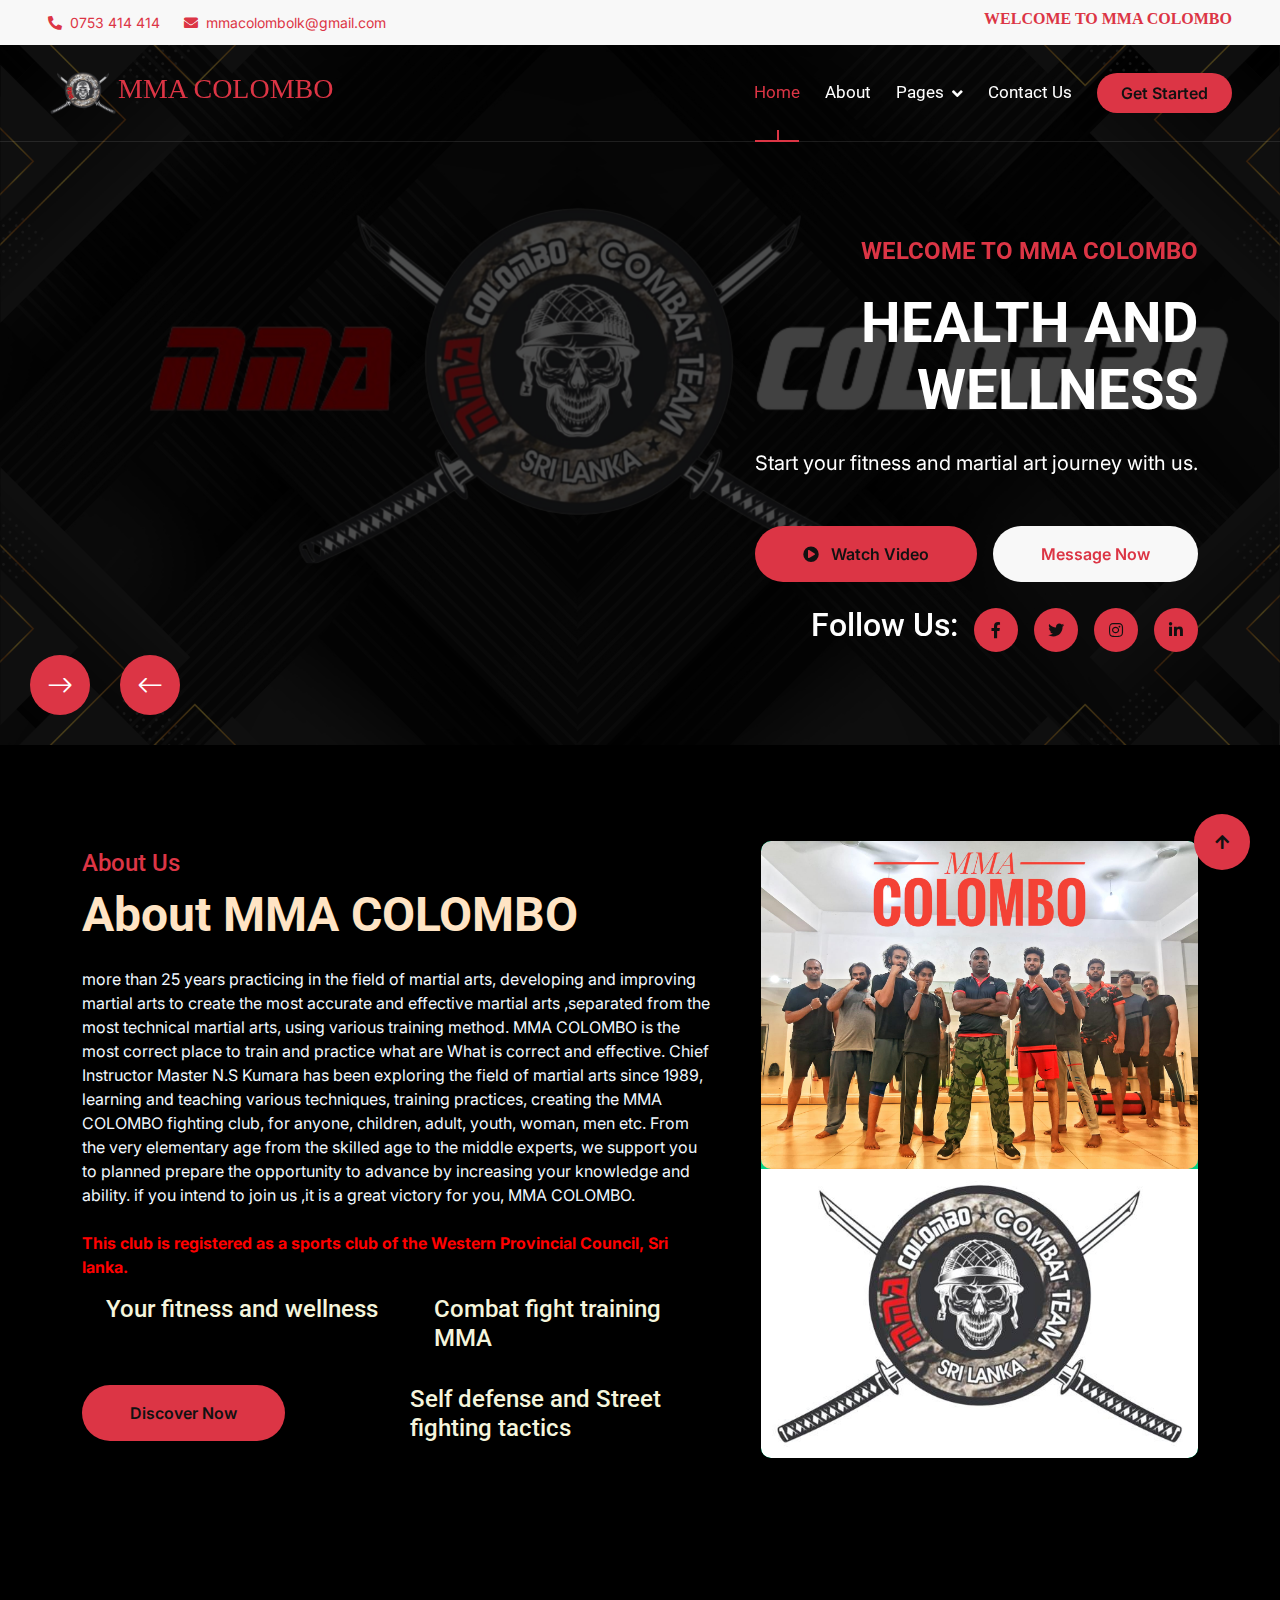
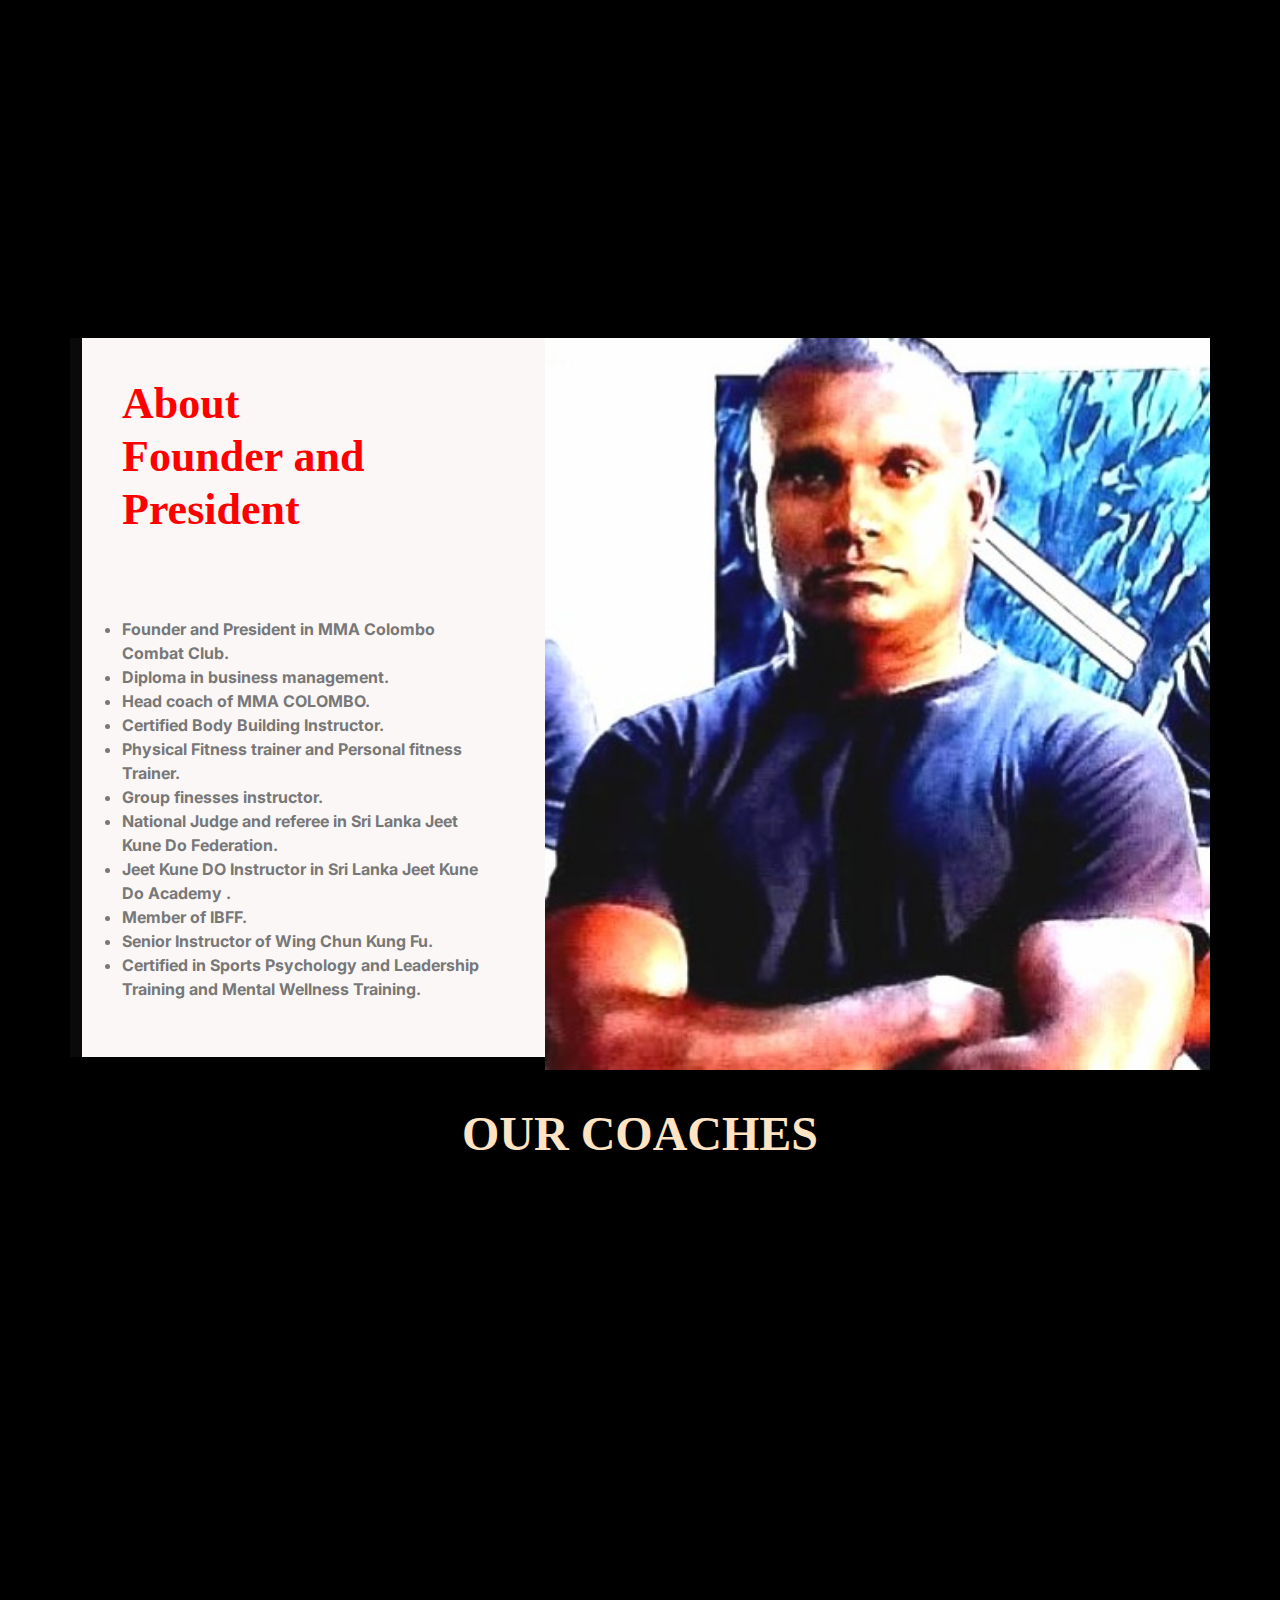
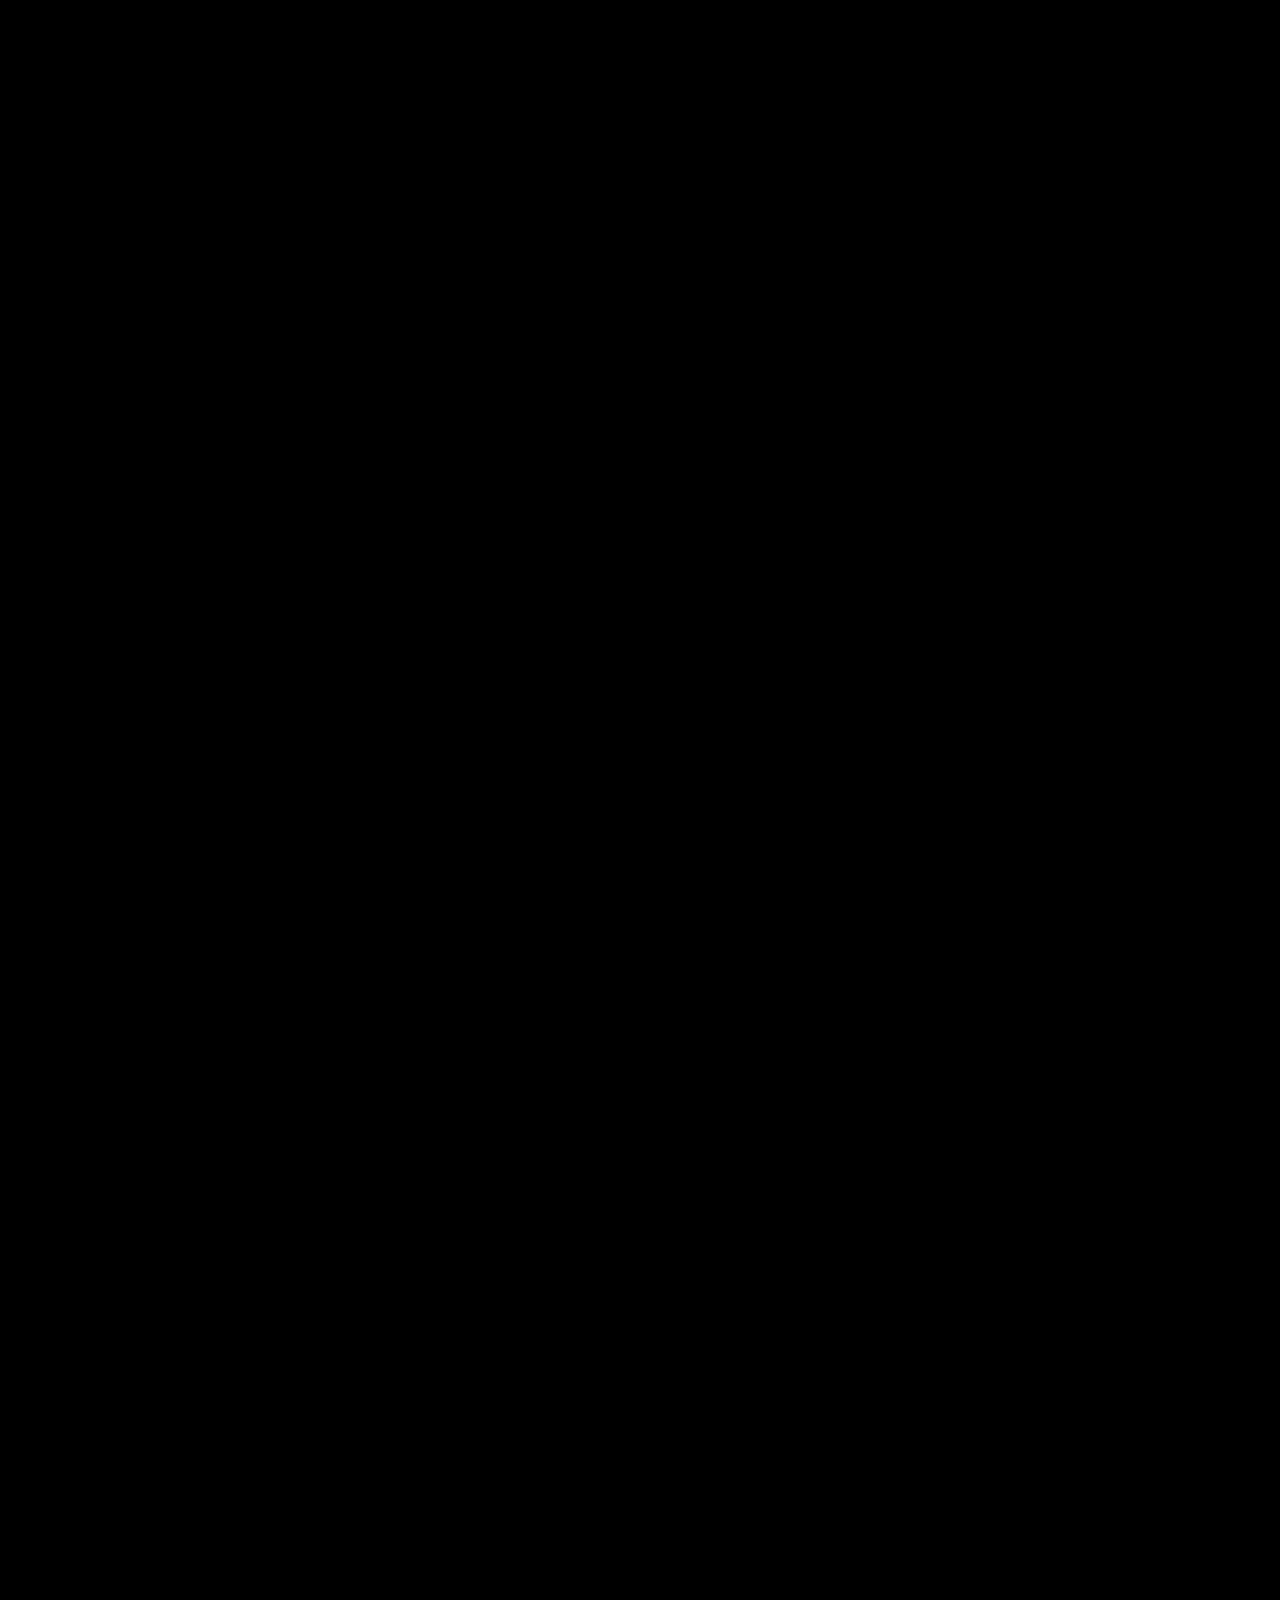
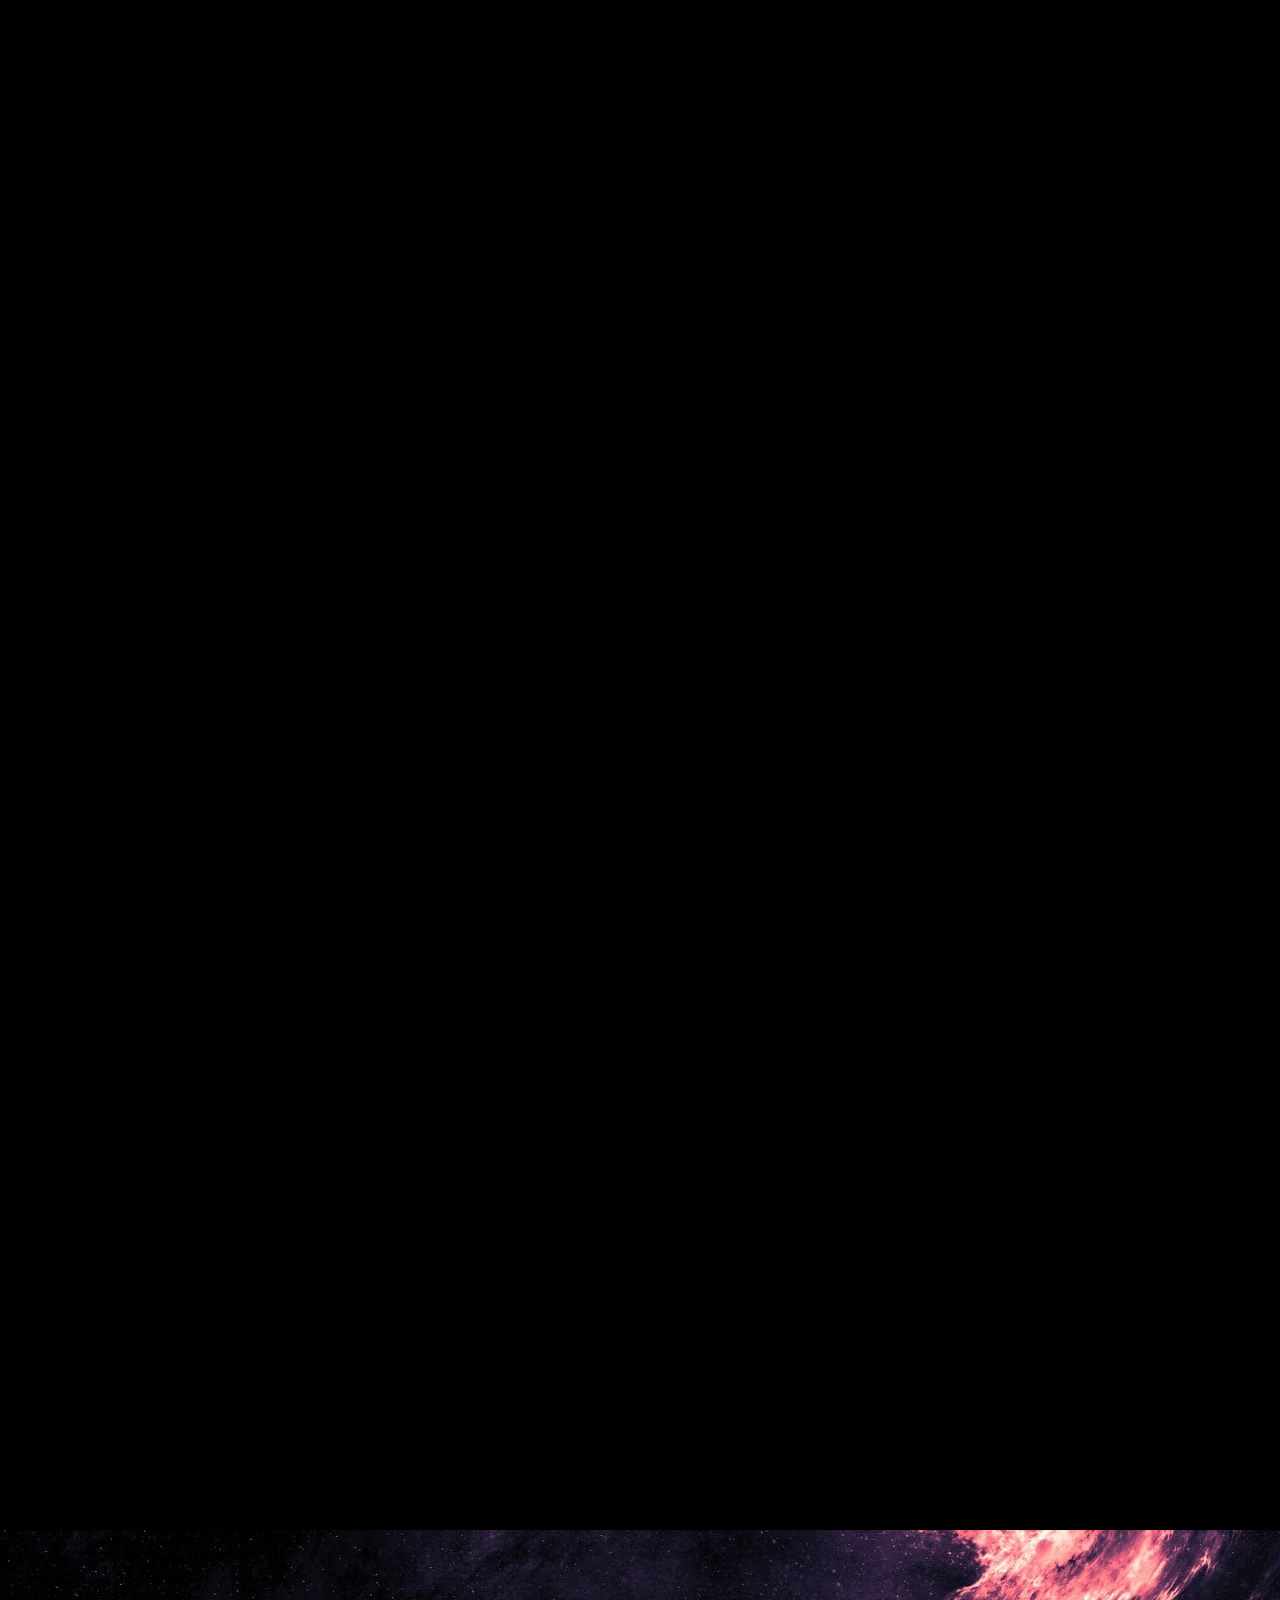
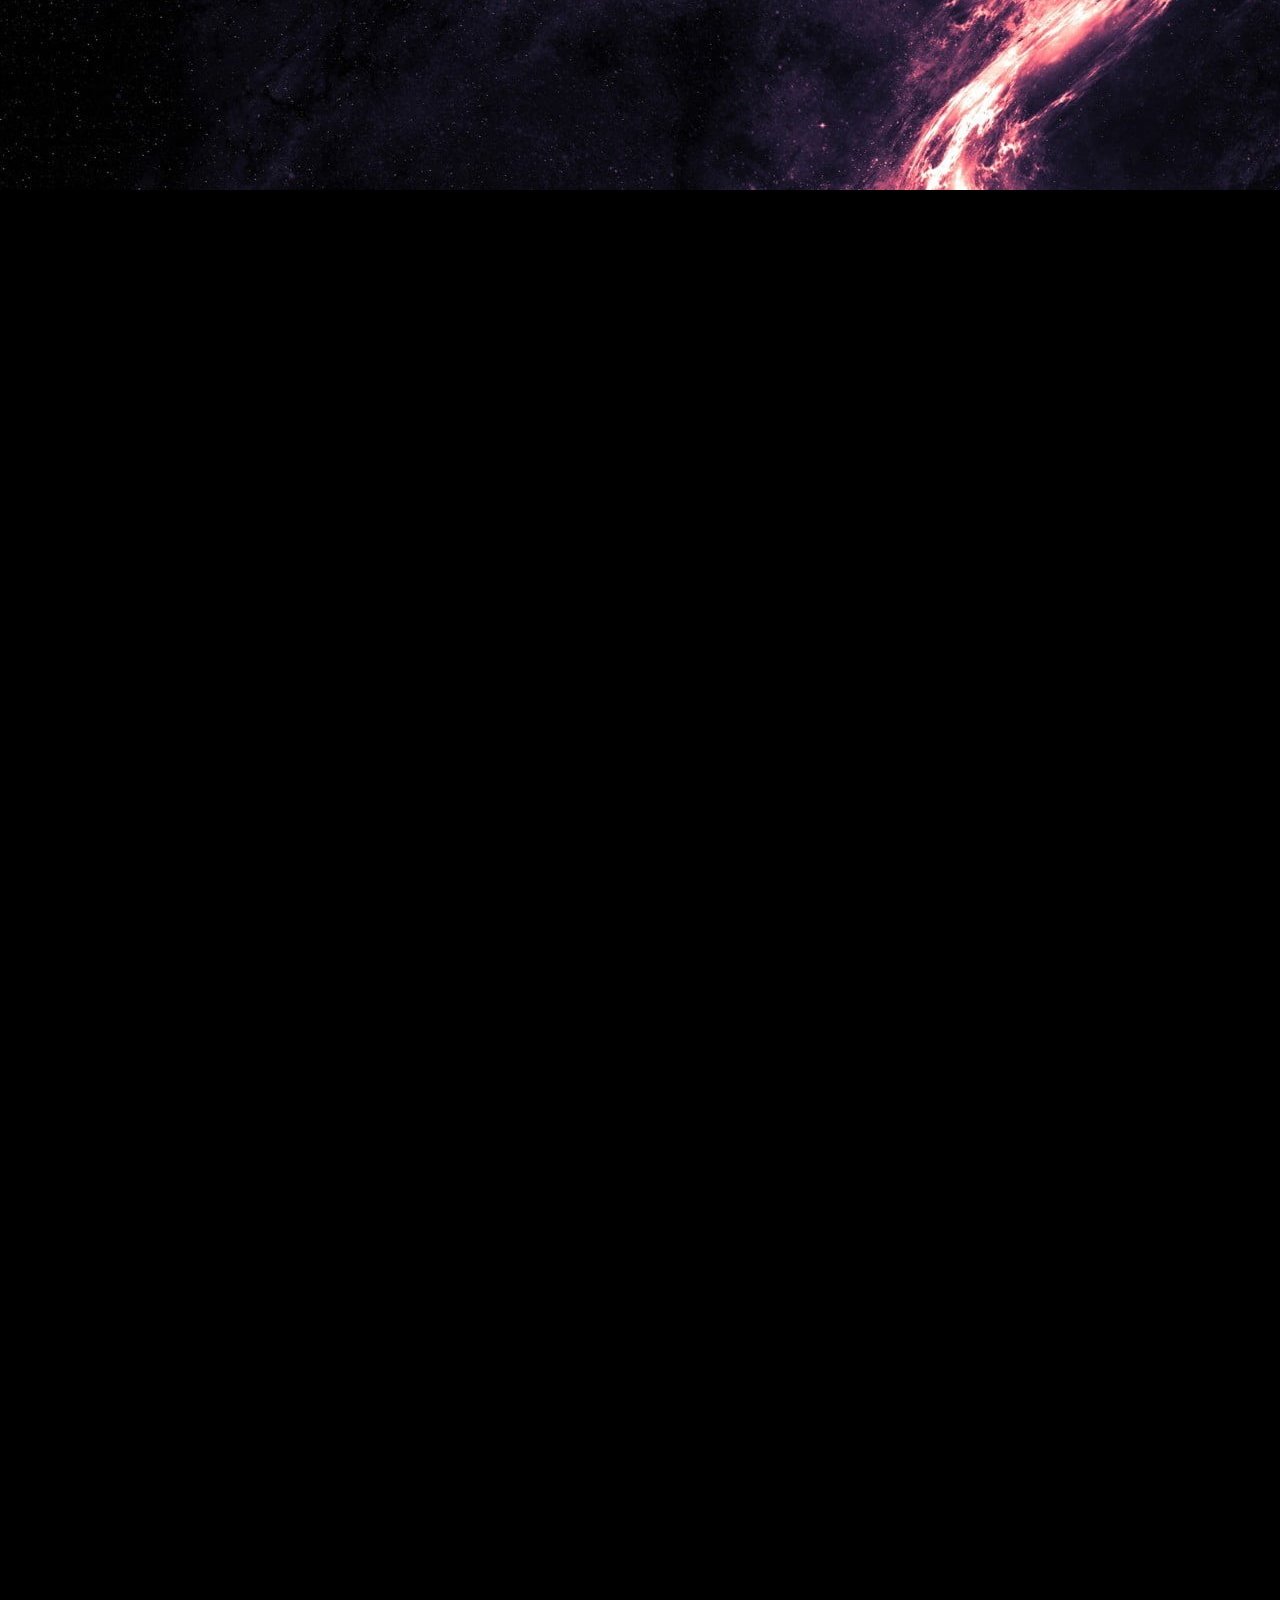
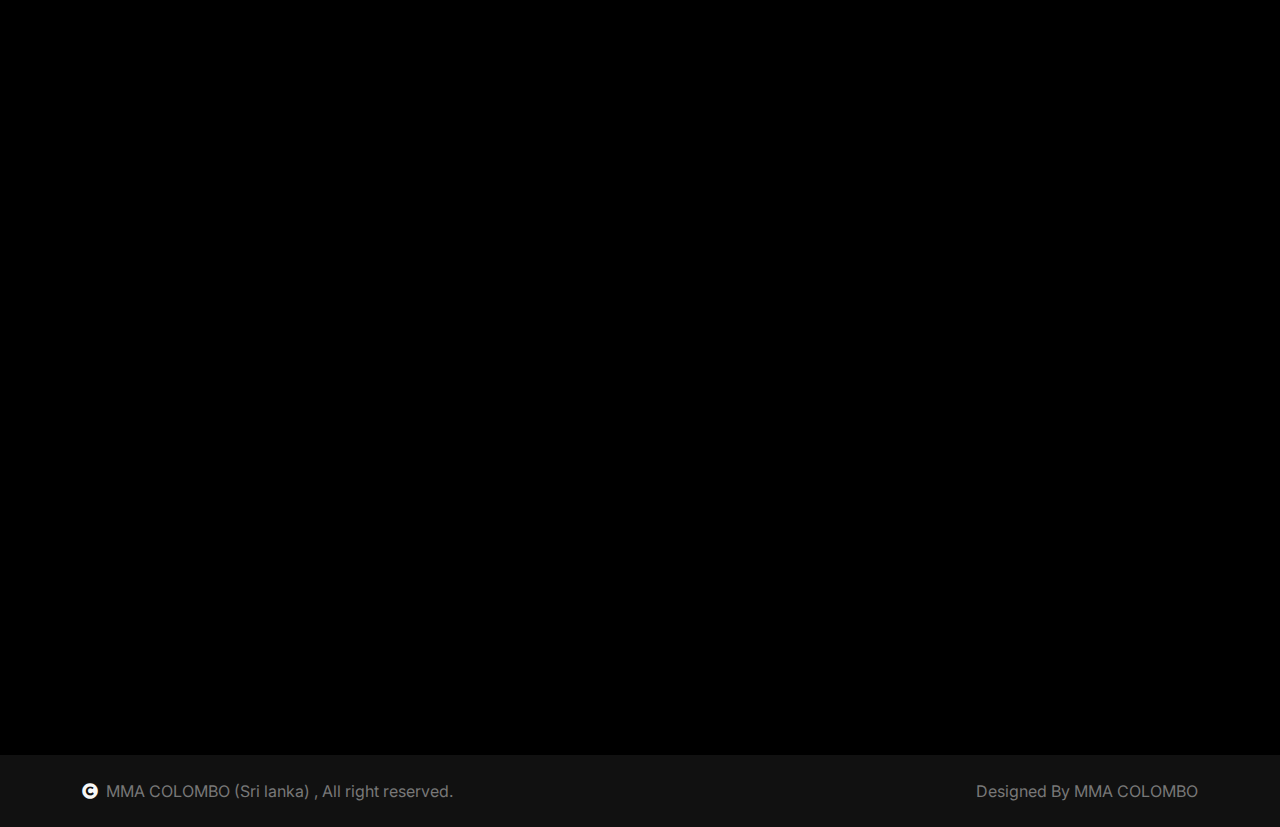
<file: index.html>
<!DOCTYPE html>
<html lang="en">

<head>
    <meta charset="utf-8">
    <title>MMA COLOMBO</title>
    <meta content="width=device-width, initial-scale=1.0" name="viewport">
    <meta content="" name="keywords">
    <meta content="" name="description">

    <!-- Google Web Fonts -->
    <link rel="preconnect" href="https://fonts.googleapis.com">
    <link rel="preconnect" href="https://fonts.gstatic.com" crossorigin>
    <link
        href="https://fonts.googleapis.com/css2?family=Inter:wght@100..900&family=Roboto:wght@400;500;700;900&display=swap"
        rel="stylesheet">

    <!-- Icon Font Stylesheet -->
    <link rel="stylesheet" href="https://use.fontawesome.com/releases/v5.15.4/css/all.css" />
    <link href="https://cdn.jsdelivr.net/npm/bootstrap-icons@1.4.1/font/bootstrap-icons.css" rel="stylesheet">

    <!-- Libraries Stylesheet -->
    <link rel="stylesheet" href="lib/animate/animate.min.css" />
    <link href="lib/lightbox/css/lightbox.min.css" rel="stylesheet">
    <link href="lib/owlcarousel/assets/owl.carousel.min.css" rel="stylesheet">
    <link rel="icon" href="img/WhatsApp_Image_2023-07-31_at_16.12.21-removebg-preview.png" type="Image/x-icon" />


    <!-- Customized Bootstrap Stylesheet -->
    <link href="css/bootstrap.min.css" rel="stylesheet">

    <!-- Template Stylesheet -->
    <link href="css/style.css" rel="stylesheet">
</head>

<body>
    <!----snow-->
    <!-- <div id="snow-container" title="Click anywhere to remove snow">
</div> -->

    <!-- Spinner Start -->
    <div id="spinner"
        class="show bg-white position-fixed translate-middle w-100 vh-100 top-50 start-50 d-flex align-items-center justify-content-center">
        <div class="spinner-border text-danger" style="width: 3rem; height: 3rem;" role="status">
            <span class="sr-only">Loading...</span>
        </div>
    </div>
    <!-- Spinner End -->

    <!-- Topbar Start -->
    <div class="container-fluid topbar bg-light px-5 d-none d-lg-block">
        <div class="row gx-0 align-items-center">
            <div class="col-lg-8 text-center text-lg-start mb-2 mb-lg-0">
                <div class="d-flex flex-wrap">
                    <a href="tel:0753414414" class="text-danger small me-4"><i
                            class="fas fa-phone-alt text-danger me-2"></i>0753 414 414</a>
                    <a href="mailto:mmacolombolk@gmail.com" class="text-danger small me-0"><i
                            class="fas fa-envelope text-danger me-2"></i>mmacolombolk@gmail.com</a>
                </div>
            </div>
            <div class="col-lg-4 text-center text-lg-end">
                <div class="d-inline-flex align-items-center" style="height: 45px;">

                    <div class="dropdown">
                        <h6 style="font-family:'Times New Roman', Times, serif;" class="text-danger"><b>WELCOME TO MMA
                                COLOMBO</b></h6>
                    </div>
                </div>
            </div>
        </div>
    </div>
    <!-- Topbar End -->

    <!-- Navbar & Hero Start -->
    <div class="container-fluid position-relative p-0">
        <nav class="navbar navbar-expand-lg navbar-light px-4 px-lg-5 py-3 py-lg-0">
            <!-- <a href="" class="navbar-brand p-0"> -->
            <img src="img/logo background removed.png" alt="Logo"
                style="width: 70px;"><br>
            <!-- </a> -->
            <H3 class="text-danger" style="font-family: 'Times New Roman', Times, serif;">MMA COLOMBO</H3>
            <button class="navbar-toggler" type="button" data-bs-toggle="collapse" data-bs-target="#navbarCollapse">
                <span class="fa fa-bars"></span>
            </button>
            <div class="collapse navbar-collapse" id="navbarCollapse">
                <div class="navbar-nav ms-auto py-0">
                    <a href="index.html" class="nav-item nav-link active">Home</a>
                    <a href="about.html" class="nav-item nav-link">About</a>
                    <div class="nav-item dropdown">
                        <a href="#" class="nav-link" data-bs-toggle="dropdown">
                            <span class="dropdown-toggle">Pages</span>
                        </a>
                        <div class="dropdown-menu m-0">
                            <a href="team.html" class="dropdown-item">Our team</a>
                        </div>
                    </div>
                    <a href="contact.html" class="nav-item nav-link">Contact Us</a>
                </div>
                <a href="#" class="btn btn-danger rounded-pill py-2 px-4 my-3 my-lg-0 flex-shrink-0">Get Started</a>
            </div>
        </nav>

        <!-- Carousel Start -->
        <div class="header-carousel owl-carousel">
            <div class="header-carousel-item">
                <img src="img/Green Illustrated Mystical Forest Desktop Wallpaper (2).png" class="img-fluid w-100"
                    alt="Image">
                <div class="carousel-caption">
                    <div class="container">
                        <div class="row gy-0 gx-5">
                            <div class="col-lg-0 col-xl-5"></div>
                            <div class="col-xl-7 animated fadeInLeft">
                                <div class="text-sm-center text-md-end">
                                    <h4 class="text-danger text-uppercase fw-bold mb-4">Welcome To MMA COLOMBO</h4>
                                    <h1 class="display-4 text-uppercase text-white mb-4">Health And Wellness</h1>
                                    <p class="mb-5 fs-5">Start your fitness and martial art journey with us.
                                    </p>
                                    <div
                                        class="d-flex justify-content-center justify-content-md-end flex-shrink-0 mb-4">
                                        <a class="btn btn-danger rounded-pill py-3 px-4 px-md-5 me-2"
                                            href="https://www.youtube.com/@mmacolombo"><i
                                                class="fas fa-play-circle me-2"></i> Watch Video</a>
                                        <a class="btn btn-light rounded-pill py-3 px-4 px-md-5 ms-2"
                                            href="tel:+94753414414">Message Now</a>
                                    </div>
                                    <div
                                        class="d-flex align-items-center justify-content-center justify-content-md-end">
                                        <h2 class="text-white me-2">Follow Us:</h2>
                                        <div class="d-flex justify-content-end ms-2">
                                            <a class="btn btn-md-square btn-danger rounded-circle me-2"
                                                href="https://www.facebook.com/share/1BAcfqN8MM/?mibextid=qi2Omg"><i
                                                    class="fab fa-facebook-f"></i></a>
                                            <a class="btn btn-md-square btn-danger rounded-circle mx-2" href=""><i
                                                    class="fab fa-twitter"></i></a>
                                            <a class="btn btn-md-square btn-danger rounded-circle mx-2"
                                                href="https://www.instagram.com/mmacolombo/profilecard/?igsh=ZTdqcTB5MWNxNHli"><i
                                                    class="fab fa-instagram"></i></a>
                                            <a class="btn btn-md-square btn-danger rounded-circle ms-2" href=""><i
                                                    class="fab fa-linkedin-in"></i></a>
                                        </div>
                                    </div>
                                </div>
                            </div>
                        </div>
                    </div>
                </div>
            </div>
            <div class="header-carousel-item">
                <img src="img/kohuwala mma colombo team.jpg" class="img-fluid w-100" alt="Image">
                <div class="carousel-caption">
                    <div class="container">
                        <div class="row g-5">
                            <div class="col-12 animated fadeInUp">
                                <div class="text-center">
                                    <h4 class="text-danger text-uppercase fw-bold mb-4">Welcome To MMA COLOMBO</h4>
                                    <h1 class="display-4 text-uppercase text-white mb-4">Health And Wellness</h1>
                                    <p class="mb-5 fs-5">Start your fitness and martial art journey with us.
                                    </p>
                                    <div class="d-flex justify-content-center flex-shrink-0 mb-4">
                                        <a class="btn btn-danger rounded-pill py-3 px-4 px-md-5 me-2"
                                            href="https://www.youtube.com/@mmacolombo"><i
                                                class="fas fa-play-circle me-2"></i> Watch Video</a>
                                        <a class="btn btn-light rounded-pill py-3 px-4 px-md-5 ms-2"
                                            href="tel:+94753414414">Message Now</a>
                                    </div>
                                    <div class="d-flex align-items-center justify-content-center">
                                        <h2 class="text-white me-2">Follow Us:</h2>
                                        <div class="d-flex justify-content-end ms-2">
                                            <a class="btn btn-md-square btn-danger rounded-circle me-2"
                                                href="https://www.facebook.com/share/1BAcfqN8MM/?mibextid=qi2Omg"><i
                                                    class="fab fa-facebook-f"></i></a>
                                            <a class="btn btn-md-square btn-danger rounded-circle mx-2" href=""><i
                                                    class="fab fa-twitter"></i></a>
                                            <a class="btn btn-md-square btn-danger rounded-circle mx-2"
                                                href="https://www.instagram.com/mmacolombo/profilecard/?igsh=ZTdqcTB5MWNxNHli"><i
                                                    class="fab fa-instagram"></i></a>
                                            <a class="btn btn-md-square btn-danger rounded-circle ms-2" href=""><i
                                                    class="fab fa-linkedin-in"></i></a>
                                        </div>
                                    </div>
                                </div>
                            </div>
                        </div>
                    </div>
                </div>
            </div>
        </div>
        <!-- Carousel End -->
    </div>
    <!-- Navbar & Hero End -->


    <!-- Abvout Start -->
    <div class="container-fluid about py-5" style="background-color:black;">
        <div class="container py-5">
            <div class="row g-5 align-items-center">
                <div class="col-xl-7 wow fadeInLeft" data-wow-delay="0.2s">
                    <div>
                        <h4 class="text-danger">About Us</h4>
                        <h1 class="display-5 mb-4" style="color: bisque;">About MMA COLOMBO</h1>
                        <p class="mb-4" style="color: aliceblue;">
                            more than 25 years practicing in the field of martial arts, developing and improving martial
                            arts to create the most accurate and effective martial arts ,separated from the most
                            technical martial arts, using various training method. MMA COLOMBO is the most correct place
                            to train and practice what are What is correct and effective. Chief Instructor Master N.S
                            Kumara has been exploring the field of martial arts since 1989, learning and teaching
                            various techniques, training practices, creating the MMA COLOMBO fighting club, for anyone,
                            children, adult, youth, woman, men etc. From the very elementary age from the skilled age to
                            the middle experts, we support you to planned prepare the opportunity to advance by
                            increasing your knowledge and ability. if you intend to join us ,it is a great victory for
                            you,
                            MMA COLOMBO.
                            <b>
                                <p style="color: red;">This club is registered as a sports club of the Western
                                    Provincial Council, Sri lanka. </p>
                            </b>
                        </p>
                        <div class="row g-4">
                            <div class="col-md-6 col-lg-6 col-xl-6">
                                <div class="d-flex">

                                    <div class="ms-4">
                                        <h4 style="color: beige;">Your fitness and wellness</h4>
                                    </div>
                                </div>
                            </div>
                            <div class="col-md-6 col-lg-6 col-xl-6">
                                <div class="d-flex">

                                    <div class="ms-4">
                                        <h4 style="color: beige;">Combat fight training MMA</h4>
                                    </div>
                                </div>
                            </div>
                            <div class="col-sm-6">
                                <a href="about.html"
                                    class="btn btn-danger rounded-pill py-3 px-5 flex-shrink-0">Discover Now</a>
                            </div>
                            <div class="col-sm-6">
                                <div class="d-flex">

                                    <div>
                                        <h4 style="color: beige;">Self defense and Street fighting tactics</h4>
                                    </div>
                                </div>
                            </div>
                        </div>
                    </div>
                </div>
                <div class="col-xl-5 wow fadeInRight" data-wow-delay="0.2s">
                    <div class="bg-primary rounded position-relative overflow-hidden">
                        <img src="img/kohuwala mma colombo team2.jpg"
                            class="img-fluid rounded w-100" alt="">

                        <div class="rounded-bottom">
                            <img src="img/365154225_249265037947962_6079372017885124100_n.jpg"
                                class="img-fluid rounded-bottom w-100" alt="">
                        </div>
                    </div>
                </div>
            </div>
        </div>
    </div>
    <!-- About End -->

    <!-- RFCStart -->
    <div class="container-fluid about py-1" style="background-color:black;">
        <div class="container py-3">
            <div class="row g-5 align-items-center ">
                <div class="col-xl-5 wow fadeInLeft" data-wow-delay="0.2s">
                    <div class="bg-primary rounded position-relative overflow-hidden" style="border-radius: 5px; ">
                        <img src="img/WhatsApp Image 2024-12-05 at 21.04.02_8558fa9d.jpg"
                            class="img-fluid rounded w-100" alt="RFC" style="height: 250px;">
                    </div>
                </div>
                <div class="col-xl-7 wow fadeInRight" data-wow-delay="0.2s">
                    <div>
                        <h4 style="color: red;">About RFC</h4>
                        <h1 class="display-5 mb-4" style="color: bisque;">RFC (Real Fighting Combat System)</h1>
                        <p class="mb-4" style="color: aliceblue;">
                            True fighting is not a competition but a challenge, it cannot be limited by rules and
                            regulations, you have to fight to protect your life, body parts, here the time is very short
                            and you have to finish the fight as soon as possible and disappear immediately, or the next
                            situation can be serious.
                            For this,<b> target attack training, tactical invasion, tactical evacuation, strategic
                                intelligence, tactical retreats.</b>
                            etc. should be practiced accordingly,(RFC real fighting combat system)
                            <b>
                                <p style="color: red;"> </p>
                            </b>
                        </p>
                    </div>
                </div>

            </div>
        </div>
    </div>
    <!-- RFC End -->

    <!---start About master kumara-->
    <section id="about" class="about section" style="background-color: black;">
        <div class="container pb-5">
            <div class="row position-relative">
                <div class="col-lg-7 about-img" data-aos="zoom-out" data-aos-delay="200"><img
                        src="img/kumara photo yellow.jpg" style="height: auto;  display: block;"></div>
                <div class="col-lg-7" data-aos="fade-up" data-aos-delay="100"
                    style="background-color: rgb(11, 10, 10);">
                    <div class="our-story" style="background-color: rgb(251, 247, 247);">
                        <h2 class="inner-title"
                            style="color: rgb(255, 0, 0); font-family: 'Times New Roman', Times, serif;">About Founder
                            and President</h2>
                        <p>
                        <p class="mb-4"><b>
                                <li>Founder and President
                                    in MMA Colombo Combat Club.</li>
                                <li>Diploma in business management.</li>
                                <li>Head coach of MMA COLOMBO.</li>
                                <li>Certified Body Building Instructor. </li>
                                <li>Physical Fitness trainer and Personal fitness Trainer.</li>
                                <li>Group finesses instructor.</li>
                                <li>National Judge and referee in Sri Lanka Jeet Kune Do Federation.</li>
                                <li>Jeet Kune DO Instructor in Sri Lanka Jeet Kune Do Academy .</li>
                                <li>Member of IBFF.</li>
                                <li>Senior Instructor of Wing Chun Kung Fu.</li>
                                <li>Certified in Sports Psychology and Leadership Training and Mental Wellness Training.
                                </li>
                        </p>
                        </p></b>
                        <div class="watch-video d-flex align-items-center position-relative">
                            <!-- <i class="bi bi-play-circle"></i> -->
                            <!-- <a href="https://www.youtube.com/watch?v=Y7f98aduVJ8" class="glightbox stretched-link">Watch Video</a> -->
                        </div>
                    </div>
                </div>
            </div>
        </div>
    </section>
    <!---End about master kumara -->

    <!-- Blog Start -->
    <div class="container-fluid blog pb-5" style="background-color: black;">
        <div class="container pb-0">
            <h1 class="display-5 mb-4 text-center" style="color: bisque; font-family: 'Times New Roman', Times, serif;">
                OUR
                COACHES</h1>
            <div class="owl-carousel blog-carousel wow fadeInUp" data-wow-delay="0.2s">
                <div class="blog-item p-4" style="background-color: bisque;">
                    <div class="blog-img mb-4">
                        <img src="img/kumara photo yellow.jpg" class="img-fluid w-100 rounded"
                            style="width: 500px; height: 300px;;" alt="">
                        <div class="blog-title">
                        </div>
                    </div>
                    <p class="mb-4">
                        <li>Founder and President of MMA Colombo Combat Club.</li>
                        <li>diploma in business management.</li>
                        <li>Head coach of MMA COLOMBO.</li>
                        <li>Certified Body Building Instructor. </li>
                        <li>Physical Fitness trainer and Personal fitness Trainer.</li>
                        <li>Group finesses instructor.</li>
                        <li>National Judge and referee in Sri Lanka Jeet Kune Do Federation.</li>
                        <li>Jeet Kune DO Instructor in Sri Lanka Jeet Kune Do Academy .</li>
                        <li>Member of IBFF.</li>
                        <li>Senior Instructor of Wing Chun Kung Fu.</li>
                        <li>Certified in Sports Psychology and Leadership Training and Mental Wellness Training.</li>
                    </p>
                    <div class="d-flex align-items-center">
                        <img src="img/photo 001012 (1).png" class="img-fluid rounded-circle"
                            style="width: 60px; height: 60px;" alt="">
                        <div class="ms-3">
                            <h5>Master Kumara</h5>
                            <p class="mb-0">Head Coach | Founder</p>
                        </div>
                    </div>
                </div>
                <div class="blog-item p-4" style="background-color: bisque;">
                    <div class="blog-img mb-4">
                        <img src="img/aloka-photo.jpg" style="width: 500px; height: 300px;"
                            class="img-fluid w-100 rounded" alt="">
                        <div class="blog-title">
                        </div>
                    </div>
                    <p class="mb-4">
                        <li>Certified in bodybuilding science and principles of Body building.</li>
                        <li>Certified in phycological effects of sports and exercise.</li>
                        <li>Member of IFWS</li>
                        <li>Certified in Sport and dietary supplementation.</li>
                        <li>Certified First Eid and injury prevention</li>
                        <li>Certified Personal Fitness trainer.</li>
                        <li>Certified Fitness Coach</li>
                    </p>
                    <div class="d-flex align-items-center">
                        <img src="img/aloka-photo.jpg" class="img-fluid rounded-circle"
                            style="width: 60px; height: 60px;" alt="">
                        <div class="ms-3">
                            <h5>Coach Aloka</h5>
                            <p class="mb-0">Assistant Coach</p>
                        </div>
                    </div>
                </div>
                <div class="blog-item p-4" style="background-color: bisque;">
                    <div class="blog-img mb-4">
                        <img src="img/loki photo.jpg"
                            style="width: 500px; height: 300px;" class="img-fluid w-100 rounded" alt="">
                        <div class="blog-title">
                        </div>
                    </div>
                    <p class="mb-4">
                        <li>10 year experiance as fitness consultant and judo</li>
                        <li>66 kg national judo 1st place </li>
                        <li> Open weight 3rd Place</li>
                        <li>(PGDP UK)Certified aerobic and personal trainer</li>
                    </p>
                    <div class="d-flex align-items-center">
                        <img src="img/loki photo.jpg"
                            class="img-fluid rounded-circle" style="width: 60px; height: 60px;" alt="">
                        <div class="ms-3">
                            <h5>Coach Lakshitha(LOKI)</h5>
                            <p class="mb-0">Coach</p>
                        </div>
                    </div>
                </div>
                <div class="blog-item p-4" style="background-color: bisque;">
                    <div class="blog-img mb-4">
                        <img src="img/saajid mmacolombo photo.jpg" style="width: 500px; height: 300px;"
                            class="img-fluid w-100 rounded" alt="">
                        <div class="blog-title">
                        </div>
                    </div>
                    <p class="mb-4">
                        <li>Member of MMA COLOMBO</li>
                        <li>MMA COLOMBO Certified Assistant Coach</li>
                    </p>
                    <div class="d-flex align-items-center">
                        <img src="img/saajid mmacolombo photo.jpg"
                            class="img-fluid rounded-circle" style="width: 60px; height: 60px;" alt="">
                        <div class="ms-3">
                            <h5>M Saajid</h5>
                            <p class="mb-0">Assistant Coach</p>
                        </div>
                    </div>
                </div>
            </div>
        </div>
    </div>
    <!-- Blog End -->

    <!-- Services Start -->
    <div class="container-fluid service pb-5" style="background-color: black; ">
        <div class="container pb-5">
            <div class="text-center mx-auto pb-5 wow fadeInUp" data-wow-delay="0.2s" style="max-width: 800px;">
                <h1 class="display-5 mb-4" style="color: antiquewhite;">ABOUT CLASSES</h1>
            </div>
            <div class="row g-4">
                <div class="col-md-6 col-lg-4 wow fadeInUp" data-wow-delay="0.2s">
                    <div class="service-item">
                        <div class="service-img">
                            <img src="img/kohuwala location photo (MMA COLOMBO).jpg" class="img-fluid rounded-top w-100"
                                alt="Image" style="max-height: 200px;">
                        </div>
                        <div class="rounded-bottom p-4">
                            <a href="https://www.google.com/maps/place/Hatton+National+Bank+ATM/@6.8683628,79.883908,17z/data=!3m1!4b1!4m6!3m5!1s0x3ae25a5286fd1b91:0x7022f022a6673432!8m2!3d6.8683628!4d79.883908!16s%2Fg%2F11g_0c4vy?entry=ttu&g_ep=EgoyMDI0MTAwOS4wIKXMDSoASAFQAw%3D%3D"
                                class="h4 d-inline-block mb-4 service-text">Kohuwala(HNB Building)</a>
                            <p class="mb-4"><b>
                                    Every Saturday ---------- 5.30pm to 7.30pm (MMA With Fitness)
                                </b>
                            </p>
                            <a class="btn btn-danger rounded-pill py-2 px-4"
                                href="https://www.google.com/maps/place/Hatton+National+Bank+ATM/@6.8683628,79.883908,17z/data=!3m1!4b1!4m6!3m5!1s0x3ae25a5286fd1b91:0x7022f022a6673432!8m2!3d6.8683628!4d79.883908!16s%2Fg%2F11g_0c4vy?entry=ttu&g_ep=EgoyMDI0MTAwOS4wIKXMDSoASAFQAw%3D%3D">Get
                                Directions</a>
                        </div>
                    </div>
                </div>
                <div class="col-md-6 col-lg-4 wow fadeInUp" data-wow-delay="0.4s">
                    <div class="service-item">
                        <div class="service-img">
                            <img src="img/wattala center image mmacolombo.jpg" class="img-fluid rounded-top w-100"
                                alt="Image" style="max-height: 200px;">
                        </div>
                        <div class="rounded-bottom p-4">
                            <a href="https://www.google.com/maps/place/RY+ACADEMY+%26+STUDIO/@6.9953395,79.8968465,17z/data=!3m1!4b1!4m6!3m5!1s0x3ae259cdabcfbed5:0x257d2bd3f1a2844f!8m2!3d6.9953395!4d79.8968465!16s%2Fg%2F11vsyq7lwd?entry=ttu&g_ep=EgoyMDI0MTAwOS4wIKXMDSoASAFQAw%3D%3D"
                                class="h4 d-inline-block mb-4">Wattala(RY Studio)</a>
                            <p class="mb-4"><b>
                                    Every Sunday ---------- 3.30pm to 5.30pm (MMA With Fitness)
                                    <!-- (Newly started) -->
                                </b>
                            </p>
                            <a class="btn btn-danger rounded-pill py-2 px-4"
                                href="https://www.google.com/maps/place/RY+ACADEMY+%26+STUDIO/@6.9953395,79.8968465,17z/data=!3m1!4b1!4m6!3m5!1s0x3ae259cdabcfbed5:0x257d2bd3f1a2844f!8m2!3d6.9953395!4d79.8968465!16s%2Fg%2F11vsyq7lwd?entry=ttu&g_ep=EgoyMDI0MTAwOS4wIKXMDSoASAFQAw%3D%3D">Get
                                Directions</a>
                        </div>
                    </div>
                </div>
                <div class="col-md-6 col-lg-4 wow fadeInUp" data-wow-delay="0.6s">
                    <div class="service-item">
                        <div class="service-img">
                            <img src="img/dehiwala location mma colombo.webp" class="img-fluid rounded-top w-100"
                                alt="Image" style="max-height: 200px;">
                        </div>
                        <div class="rounded-bottom p-4">
                            <a href="#" class="h4 d-inline-block mb-4">Dehiwalla(Jayasinghe Hall)</a>
                            <p class="mb-4"><b>
                                    Every Thursday --------- 4.30pm to 6.30pm (Only Fitness)
                                </b>
                            </p>
                            <a class="btn btn-danger rounded-pill py-2 px-4" href="#">Get Directions</a>
                        </div>
                    </div>
                </div>
                <div class="col-md-6 col-lg-4 wow fadeInUp" data-wow-delay="0.6s">
                    <div class="service-item">
                        <div class="service-img">
                            <img src="img/thuduwa road land .jpg" class="img-fluid rounded-top w-100" alt="Image"
                                style="max-height: 200px;">
                        </div>
                        <div class="rounded-bottom p-4">
                            <a href="#" class="h4 d-inline-block mb-4">Thuduwa road wattala</a>
                            <p class="mb-4"><b>
                                    Under Construction
                                </b>
                            </p>
                            <a class="btn btn-danger rounded-pill py-2 px-4" href="#">Get Directions</a>
                        </div>
                    </div>
                </div>
            </div>
        </div>
    </div>
    <!-- Services End -->

    <!-- Package Start -->
    <div class="container-fluid py-0" style="background-color:black;">
        <div class="container">
            <div class="text-center wow fadeInUp" data-wow-delay="0.1s">

                <h2 class="display-5 mb-4" style="color: bisque; font-family: 'Times New Roman', Times, serif;">
                    OUR SERVICES</h2><br><br>
            </div>
            <div class="row g-4 justify-content-center">
                <div class="col-lg-4 col-md-6 wow fadeInUp" data-wow-delay="0.1s">
                    <div class="package-item">
                        <div class="overflow-hidden">
                            <img class="img-fluid" src="img/images (7) (1).jpeg" alt="Image">
                        </div>
                        <div class="d-flex border-bottom">

                        </div>
                        <div class="text-center p-4">
                            <h3 class="mb-0"
                                style="color: red; font-family:'Lucida Sans', 'Lucida Sans Regular', 'Lucida Grande', 'Lucida Sans Unicode', Geneva, Verdana, sans-serif;">
                                Physical Fitness and Wellness</h3><br>
                            <h8 style="color: white;" class="text-start">
                                <li>Cardio and Endurance</li>
                                <li>Strength and Fitness</li>
                                <li>Weight Loss</li>
                                <li>Strength Training</li>
                                <li>Physical Wellness and meditation</li><br>

                                <h4 style="color: bisque;">Additional</h4>
                                <li>Nutrition Plan</li>
                                <li>Training Plan</li>
                            </h8><br>
                            <div class="d-flex justify-content-center mb-2">
                                <a href="#" class="btn btn-danger">Read More</a>
                            </div>
                        </div>
                    </div>
                </div>
                <div class="col-lg-4 col-md-6 wow fadeInUp" data-wow-delay="0.3s">
                    <div class="package-item">
                        <div class="overflow-hidden">
                            <img class="img-fluid" src="img/images (8) (1) (2).jpeg"
                                alt="Image"><!--image size 500*260-->
                        </div>
                        <div class="d-flex border-bottom">
                        </div>
                        <div class="text-center p-4">
                            <h3 class="mb-0"
                                style="color: red; font-family:'Lucida Sans', 'Lucida Sans Regular', 'Lucida Grande', 'Lucida Sans Unicode', Geneva, Verdana, sans-serif;">
                                Combat Sports</h3><br>
                            <h8 style="color: white;" class="text-start">
                                <li>MMA (Mixed martial Art)</li>
                                <li>Boxing</li>
                                <li>Kick Boxing</li>
                                <li>Muay Thai</li>
                                <li>Judo</li>
                                <li>Jiu Jitsu</li>
                                <li>Wrestling</li><br>
                                <h4 style="color: bisque;">Martial Arts</h4>
                                <li>JKD (Jeet Kune Do)</li>
                                <li>Wing Chun</li>
                            </h8><br>
                            <div class="d-flex justify-content-center mb-2">
                                <a href="#" class="btn  btn-danger ">Read More</a>
                            </div>
                        </div>
                    </div>
                </div>
                <div class="col-lg-4 col-md-6 wow fadeInUp" data-wow-delay="0.5s">
                    <div class="package-item">
                        <div class="overflow-hidden">
                            <img class="img-fluid" src="img/61eMQT5hdML._UF1000,1000_QL80_ (1).jpg" alt="Image">
                        </div>
                        <div class="d-flex border-bottom">

                        </div>
                        <div class="text-center p-4">
                            <h3 class="mb-0"
                                style="color: red; font-family:'Lucida Sans', 'Lucida Sans Regular', 'Lucida Grande', 'Lucida Sans Unicode', Geneva, Verdana, sans-serif;">
                                Street Fighting and Tactics</h3><br>
                            <h8 style="color: white;" class="text-start">
                                <li>Street Fighting Tacticles</li>
                                <li>Basic Self Defence Techniques at Emergency</li>
                                <li>Weapon Training</li>
                                <li>Hand to Hand Fighting & Target attacks</li><br>
                                <h4 style="color: bisque;">Weapons</h4>
                                <li>Knife</li>
                                <li>Stick & Double stick </li>
                                <li>Tomfa</li>
                                <li>Kobutan Training</li>
                                <li>Karambit</li>
                                <li>Samurai Sword</li>
                            </h8><br>
                            <div class="d-flex justify-content-center mb-2">
                                <a href="#" class="btn btn-danger">Read More</a>
                            </div>
                        </div>
                    </div>
                </div>
            </div>
        </div>
    </div>
    <!-- Package End -->

    <!-- Features Start -->
    <div class="container-fluid feature pb-5">
        <div class="container pb-5">
            <div class="text-center mx-auto pb-5 wow fadeInUp" data-wow-delay="0.2s" style="max-width: 800px;">
                <h2 class="display-5 mb-4" style="font-family: 'Times New Roman', Times, serif; color: bisque;">THE
                    MARTIAL ARTS WE PROVIDE</h2>
            </div>
            <div class="row g-4">
                <div class="col-md-6 col-lg-6 col-xl-3 wow fadeInUp" data-wow-delay="0.2s">
                    <div class="feature-item p-4"
                        style="background-image: url(img/BOXING\ \(10\).png); height: 200px; width: 250px;">
                        <!----add background photo here-->
                        <!-- <div class="feature-item p-4 mb-4"> -->
                        <!-- <div class="service-img">
                                <img src="img/service-3.jpg" class="img-fluid rounded-top w-100" alt="Image">
                            </div> -->
                        <!-- </div> -->
                        <!-- <h4 style="color: rgb(174, 27, 27);font-style: oblique;">Boxing</h4> -->
                    </div>
                </div>
                <div class="col-md-6 col-lg-6 col-xl-3 wow fadeInUp" data-wow-delay="0.4s">
                    <div class="feature-item p-4"
                        style="background-image: url(img/BOXING\ \(3\).png); height: 200px; width: 250px;">
                        <!---you can change desighn by uncomment this-->
                        <!-- <div class="feature-icon p-4 mb-4">
                            <div class="service-img">
                                <img src="img/Leonardo_Vision_XL_create_kickboxing_moment_male_vs_male_3.jpg"
                                    class="img-fluid rounded-top w-100" alt="Image">
                            </div>
                        </div> -->
                        <!-- <h4 style="color: rgb(174, 27, 27);font-style: oblique;">Kick Boxing</h4> -->
                    </div>
                </div>
                <div class="col-md-6 col-lg-6 col-xl-3 wow fadeInUp" data-wow-delay="0.6s">
                    <div class="feature-item p-4"
                        style="background-image: url(img/BOXING\ \(9\).png); height: 200px; width: 250px;">
                        <!-- <div class="feature-icon p-4 mb-4">
                            <div class="service-img">
                                <img src="img/service-3.jpg" class="img-fluid rounded-top w-100" alt="Image">
                            </div>
                        </div> -->
                        <!-- <h4 style="color: rgb(174, 27, 27);font-style: oblique;">Muay Thai</h4> -->
                    </div>
                </div>
                <div class="col-md-6 col-lg-6 col-xl-3 wow fadeInUp" data-wow-delay="0.8s">
                    <div class="feature-item p-4"
                        style="background-image: url(img/BOXING\ \(4\).png); height: 200px; width: 250px;">
                        <!-- <div class="feature-icon p-4 mb-4">
                            <div class="service-img">
                                <img src="img/service-3.jpg" class="img-fluid rounded-top w-100" alt="Image">
                            </div>
                        </div> -->
                        <h4 style="color: rgb(174, 27, 27);font-style: oblique;"></h4>
                    </div>
                </div>
                <div class="col-md-6 col-lg-6 col-xl-3 wow fadeInUp" data-wow-delay="1.0s">
                    <div class="feature-item p-4"
                        style="background-image: url(img/BOXING\ \(5\).png); height: 200px; width: 250px;">
                        <!-- <div class="feature-icon p-4 mb-4">
                            <div class="service-img">
                                <img src="img/service-3.jpg" class="img-fluid rounded-top w-100" alt="Image">
                            </div>
                        </div> -->
                        <!-- <h4 style="color: rgb(174, 27, 27);font-style: oblique;">Jiu Jitsu</h4> -->
                    </div>
                </div>
                <div class="col-md-6 col-lg-6 col-xl-3 wow fadeInUp" data-wow-delay="1.0s">
                    <div class="feature-item p-4"
                        style="background-image: url(img/BOXING\ \(6\).png); height: 200px; width: 250px;">
                        <!-- <div class="feature-icon p-4 mb-4">
                            <div class="service-img">
                                <img src="img/Leonardo_Vision_XL_create_muay_thai_fighters_2.jpg"
                                    class="img-fluid rounded-top w-100" alt="Image">
                            </div> -->
                        <!-- </div> -->
                        <!-- <h4 style="color: rgb(174, 27, 27);font-style: oblique;">Wrestling</h4> -->
                    </div>
                </div>
                <div class="col-md-6 col-lg-6 col-xl-3 wow fadeInUp" data-wow-delay="1.2s">
                    <div class="feature-item p-4"
                        style="background-image: url(img/BOXING\ \(8\).png); height: 200px; width: 250px;">
                        <!-- <div class="feature-icon p-4 mb-4">
                            <div class="service-img">
                                <img src="img/service-3.jpg" class="img-fluid rounded-top w-100" alt="Image">
                            </div>
                        </div> -->
                        <!-- <h4 style="color: rgb(174, 27, 27); font-style: oblique;">Wing Chun</h4> -->
                    </div>
                </div>
                <div class="col-md-6 col-lg-6 col-xl-3 wow fadeInUp" data-wow-delay="1.2s">
                    <div class="feature-item p-4"
                        style="background-image: url(img/BOXING\ \(7\).png); height: 200px; width: 250px;">
                        <!-- <div class="feature-icon p-4 mb-4">
                            <div class="service-img">
                                <img src="img/service-3.jpg" class="img-fluid rounded-top w-100" alt="Image">
                            </div>
                        </div> -->
                        <!-- <h4 style="color: rgb(174, 27, 27); font-style: oblique;">Wing Chun</h4> -->
                    </div>
                </div>
            </div>
        </div>
    </div>
    <!-- Features End -->

    <!-- Team Start -->
    <div class="container-fluid team pb-5"
        style="height: 260px; background-image: url(img/wallpaperflare.com_wallpaper\ \(28\).jpg);">
        <!---you can add backgroud photo here-->
        <div class="container pb-5">
            <div class="text-center mx-auto pb-5 wow fadeInUp" data-wow-delay="0.2s"
                style="max-width: 800px;  height: 300px;">
                <h1 class="display-5 mb-4" style="color: bisque;">HELP US</h1>
                <p class="mb-0" style="color: red;"><b>Your support and contributions will enable us to meet our goals
                        and improve conditions. Your
                        generous donation will fund our mission.
                    </b>
                    <br>
                    <br><b style="color: white;">ACCOUNT NUMBER- 91425744</b>
                    <br><b style="color: white;">BOC</b>
                    <br><b style="color: white;">MMA COLOMBO COMBAT CLUB</b>
                </p>
            </div>
        </div>
    </div>
    <!-- Team End -->

    <!---gallary start-->
    <div class="gallery_1" unique-script-id="w-w-dm-id" style="background-color: black;">
        <div class="responsive-container-block bigContainer">
            <div class="responsive-container-block Container">
                <h1 class="text-blk heading wow fadeInUp"
                    style="color: bisque; font-family: 'Times New Roman', Times, serif;">
                    GALLARY
                </h1>
                <div class="responsive-container-block imgContainer">
                    <div class="project project1">
                        <img class="smallImage wow fadeInUp" data-wow-delay="1.0s"
                            src="img/mmacolombo team.jpg">
                        <div class="overlay">
                            <div class="overlay-inner">
                                <button class="close">
                                    Close X
                                </button>
                                <div class="hdImgs">
                                    <img class="squareImg" src="img/mmacolombo team.jpg">
                                </div>
                            </div>
                        </div>
                        <div class="btn-box">
                            <button class="btn">

                            </button>
                        </div>
                    </div>
                    <div class="project project2">
                        <img class="smallImage wow fadeInUp" data-wow-delay="1.2s" src="img/DSC_1842.jpg">
                        <div class="overlay">
                            <div class="overlay-inner">
                                <button class="close">
                                    Close X
                                </button>
                                <div class="hdImgs">
                                    <img class="squareImg" src="img/DSC_1842.jpg">
                                </div>
                            </div>
                        </div>
                        <div class="btn-box">
                            <button class="btn">

                            </button>
                        </div>
                    </div>
                    <div class="project project3">
                        <img class="smallImage wow fadeInUp" data-wow-delay="1.4s" src="img/DSC_1838.jpg">
                        <div class="overlay">
                            <div class="overlay-inner">
                                <button class="close">
                                    Close X
                                </button>
                                <div class="Imgs">
                                    <img class="squareImg" src="img/DSC_1838.jpg">
                                </div>
                            </div>
                        </div>
                        <div class="btn-box">
                            <button class="btn">

                            </button>
                        </div>
                    </div>
                    <div class="project project4">
                        <img class="smallImage wow fadeInUp" data-wow-delay="1.6s"
                            src="img/saajid won photo.jpg">
                        <div class="overlay">
                            <div class="overlay-inner">
                                <button class="close">
                                    Close X
                                </button>
                                <div class="hdImgs">
                                    <img class="squareImg" src="img/saajid won photo.jpg">
                                </div>
                            </div>
                        </div>
                        <div class="btn-box">
                            <button class="btn">

                            </button>
                        </div>
                    </div>
                    <div class="project project5">
                        <img class="smallImage wow fadeInUp" data-wow-delay="1.8s" src="img/DSC_2031.jpg">
                        <div class="overlay">
                            <div class="overlay-inner">
                                <button class="close">
                                    Close X
                                </button>
                                <div class="hdImgs">
                                    <img class="squareImg" src="img/DSC_2031.jpg">
                                </div>
                            </div>
                        </div>
                        <div class="btn-box">
                            <button class="btn">

                            </button>
                        </div>
                    </div>
                    <div class="project project6">
                        <img class="smallImage wow fadeInUp" data-wow-delay="2.0s"
                            src="img/saajid mmacolombo logo back.jpg">
                        <div class="overlay">
                            <div class="overlay-inner">
                                <button class="close">
                                    Close X
                                </button>
                                <div class="hdImgs">
                                    <img class="squareImg" src="img/saajid mmacolombo logo back.jpg">
                                </div>
                            </div>
                        </div>
                        <div class="btn-box">
                            <button class="btn">

                            </button>
                        </div>
                    </div>
                </div>
            </div>
        </div>
    </div>
    <!---gallary end-->

    <!-- Contact Start -->
    <div class="container-fluid contact py-0" style="background-color: black;"><!-- Changed to py-5 -->
        <div class="container py-5">
            <div class="row g-5">
                <div class="col-xl-6">
                    <div class="wow fadeInUp" data-wow-delay="0.2s">
                        <div class="bg-light rounded p-5 mb-5">
                            <h4 class="text-danger mb-4">Get in Touch</h4>
                            <div class="row g-4">
                                <div class="col-md-6">
                                    <div class="contact-add-item">
                                        <div class="contact-icon text-danger mb-4">
                                            <i class="fas fa-map-marker-alt fa-2x"></i>
                                        </div>
                                        <div>
                                            <h4>Address</h4>
                                            <p class="mb-0">2V5Q+VJG, Thuduwa Rd, Wattala</p>
                                        </div>
                                    </div>
                                </div>
                                <div class="col-md-6">
                                    <div class="contact-add-item">
                                        <div class="contact-icon text-danger mb-4">
                                        <i class="fas fa-envelope fa-2x"></i>
                                        </div>
                                        <div>
                                            <h4>Mail Us</h4>
                                            <p class="mb-0">mmacolombolk@gmail.com</p>
                                        </div>
                                    </div>           
                                </div>
                                <div class="col-md-6">
                                    <div class="contact-add-item">
                                        <div class="contact-icon text-danger mb-4">
                                            <i class="fa fa-phone-alt fa-2x"></i>
                                        </div>
                                        <div>
                                            <h4>Telephone</h4>
                                            <p class="mb-0">075 3 414 414 </p>
                                        </div>
                                    </div>
                                </div>
                                <div class="col-md-6">
                                    <div class="contact-add-item">
                                        <div class="contact-icon text-danger mb-4">
                                            <i class="fab fa-firefox-browser fa-2x"></i>
                                        </div>
                                        <div>
                                            <h4>Web Site</h4>
                                            <p>mmacolombo.com</p>
                                        </div>
                                    </div>
                                </div>
                            </div>
                        </div>
                        <div class="bg-light p-5 rounded h-100 wow fadeInUp" data-wow-delay="0.2s">
                            <h4 class="text-danger">Better yet, see us in person!</h4>
                            <h2 class="text-dark">Contact us for class inquiries.</h2>
                            <form>
                                <div class="row g-4">
                                    <div class="col-lg-12 col-xl-6">
                                        <div class="form-floating">
                                            <input type="text" class="form-control border-0" id="name"
                                                placeholder="Your Name">
                                            <label for="name">Your Name</label>
                                        </div>
                                    </div>
                                    <div class="col-lg-12 col-xl-6">
                                        <div class="form-floating">
                                            <input type="email" class="form-control border-0" id="email"
                                                placeholder="Your Email">
                                            <label for="email">Your Email</label>
                                        </div>
                                    </div>
                                    <div class="col-lg-12 col-xl-6">
                                        <div class="form-floating">
                                            <input type="phone" class="form-control border-0" id="phone"
                                                placeholder="Phone">
                                            <label for="phone">Your Phone</label>
                                        </div>
                                    </div>
                                    <div class="col-lg-12 col-xl-6">
                                        <div class="form-floating">
                                            <input type="text" class="form-control border-0" id="project"
                                                placeholder="Project">
                                            <label for="project">Your Project</label>
                                        </div>
                                    </div>
                                    <div class="col-12">
                                        <div class="form-floating">
                                            <input type="text" class="form-control border-0" id="subject"
                                                placeholder="Subject">
                                            <label for="subject">Subject</label>
                                        </div>
                                    </div>
                                    <div class="col-12">
                                        <div class="form-floating">
                                            <textarea class="form-control border-0" placeholder="Leave a message here"
                                                id="message" style="height: 160px"></textarea>
                                            <label for="message">Message</label>
                                        </div>

                                    </div>
                                    <div class="col-12">
                                        <button class="btn btn-danger w-100 py-3">Send Message</button>
                                    </div>
                                </div>
                            </form>
                        </div>
                    </div>
                </div>
                <div class="col-xl-6 wow fadeInRight" data-wow-delay="0.2s">
                    <div class="rounded h-100">
                        <iframe class="rounded h-100 w-100" style="height: 400px;"
                            src="https://www.google.com/maps/embed?pb=!1m18!1m12!1m3!1d387191.33750346623!2d-73.97968099999999!3d40.6974881!2m3!1f0!2f0!3f0!3m2!1i1024!2i768!4f13.1!3m3!1m2!1s0x89c24fa5d33f083b%3A0xc80b8f06e177fe62!2sNew%20York%2C%20NY%2C%20USA!5e0!3m2!1sen!2sbd!4v1694259649153!5m2!1sen!2sbd"
                            loading="lazy" referrerpolicy="no-referrer-when-downgrade"></iframe>
                    </div>
                </div>
            </div>
        </div>
    </div>
    <!-- Contact End -->

    <!-- Copyright Start -->
    <div class="container-fluid copyright py-4">
        <div class="container">
            <div class="row g-4 align-items-center">
                <div class="col-md-6 text-center text-md-start mb-md-0">
                    <span class="text-body"><i
                                class="fas fa-copyright text-light me-2"></i>MMA COLOMBO (Sri lanka) <Co class="Ltd">
                            </Co></a>, All right reserved.</span>
                </div>
                <div class="col-md-6 text-center text-md-end text-body">
                    Designed By MMA COLOMBO
                </div>
            </div>
        </div>
    </div>
    <!-- Copyright End -->

    <!-- Back to Top -->
    <a href="#" class="btn btn-danger btn-lg-square rounded-circle back-to-top"><i class="fa fa-arrow-up"></i></a>


    <!-- JavaScript Libraries -->

    <script src="https://ajax.googleapis.com/ajax/libs/jquery/3.6.4/jquery.min.js"></script>
    <script src="https://cdn.jsdelivr.net/npm/bootstrap@5.0.0/dist/js/bootstrap.bundle.min.js"></script>
    <script src="lib/wow/wow.min.js"></script>
    <script src="lib/easing/easing.min.js"></script>
    <script src="lib/waypoints/waypoints.min.js"></script>
    <script src="lib/counterup/counterup.min.js"></script>
    <script src="lib/lightbox/js/lightbox.min.js"></script>
    <script src="lib/owlcarousel/owl.carousel.min.js"></script>

    <!-- Javascript -->
    <script src="js/main.js"></script>
</body>

</html>
</file>
<file: css/style.css>
/*** Spinner Start ***/
/*** Spinner ***/
#spinner {
    opacity: 0;
    visibility: hidden;
    transition: opacity .5s ease-out, visibility 0s linear .5s;
    z-index: 99999;
}

#spinner.show {
    transition: opacity .5s ease-out, visibility 0s linear 0s;
    visibility: visible;
    opacity: 1;
}
/*** Spinner End ***/

.back-to-top {
    position: fixed;
    right: 30px;
    bottom: 30px;
    transition: 0.5s;
    z-index: 99;
}

/*** Button Start ***/
.btn {
    font-weight: 600;
    transition: .5s;
}

.btn-square {
    width: 32px;
    height: 32px;
}

.btn-sm-square {
    width: 34px;
    height: 34px;
}

.btn-md-square {
    width: 44px;
    height: 44px;
}

.btn-lg-square {
    width: 56px;
    height: 56px;
}

.btn-xl-square {
    width: 66px;
    height: 66px;
}

.btn-square,
.btn-sm-square,
.btn-md-square,
.btn-lg-square,
.btn-xl-square {
    padding: 0;
    display: flex;
    align-items: center;
    justify-content: center;
    font-weight: normal;
}

.btn.btn-danger {
    color: var(--bs-dark);
    border: none;
}

.btn.btn-danger:hover {
    background: var(--bs-dark);
    color: var(--bs-danger);
}

.btn.btn-light {
    color: var(--bs-danger);
    border: none;
}

.btn.btn-light:hover {
    color: var(--bs-danger);
    background: var(--bs-dark);
}


/*** Topbar Start ***/
.topbar .dropdown-toggle::after {
    border: none;
    content: "\f107";
    font-family: "Font Awesome 5 Free";
    font-weight: 600;
    vertical-align: middle;
    margin-left: 8px;
    color: var(--bs-danger);
}

.topbar .dropdown .dropdown-menu a:hover {
    background: var(--bs-danger);
    color: var(--bs-white);
}

.topbar .dropdown .dropdown-menu {
    transform: rotateX(0deg);
    visibility: visible;
    background: var(--bs-light);
    padding-top: 11px;
    border: 0;
    transition: .5s;
    opacity: 1;
}

/*** Topbar End ***/



/*** Navbar ***/
.navbar-light .navbar-nav .nav-link {
    font-family: 'Roboto', sans-serif;
    position: relative;
    margin-right: 25px;
    padding: 35px 0;
    color: var(--bs-white);
    font-size: 17px;
    font-weight: 400;
    outline: none;
    transition: .5s;
}

.sticky-top.navbar-light .navbar-nav .nav-link,
.sticky-top.navbar-light .navbar-nav .nav-item .nav-link {
    padding: 20px 0;
    color: var(--bs-dark);
}

.navbar-light .navbar-nav .nav-item .nav-link {
    color: var(--bs-white);
}

.navbar-light .navbar-nav .nav-link:hover,
.navbar-light .navbar-nav .nav-link.active,
.navbar-light .navbar-nav .nav-item .nav-link:hover,
.navbar-light .navbar-nav .nav-item .nav-link.active  {
    color: var(--bs-danger);
}

.navbar-light .navbar-brand img {
    max-height: 60px;
    transition: .5s;
}

.sticky-top.navbar-light .navbar-brand img {
    max-height: 45px;
}

.navbar .dropdown-toggle::after {
    border: none;
    content: "\f107";
    font-family: "Font Awesome 5 Free";
    font-weight: 600;
    vertical-align: middle;
    margin-left: 8px;
}

.dropdown .dropdown-menu a:hover {
    background: var(--bs-white);
    color: var(--bs-danger);
}

.navbar .nav-item:hover .dropdown-menu {
    transform: rotateX(0deg);
    visibility: visible;
    background: var(--bs-light);
    transition: .5s;
    opacity: 1;
}

@media (max-width: 991.98px) {
    .sticky-top.navbar-light {
        position: relative;
        background: var(--bs-white);
    }

    .navbar.navbar-expand-lg .navbar-toggler {
        padding: 10px 20px;
        border: 1px solid var(--bs-danger);
        color: var(--bs-danger);
    }

    .navbar-light .navbar-collapse {
        margin-top: 15px;
        border-top: 1px solid #DDDDDD;
    }

    .navbar-light .navbar-nav .nav-link,
    .sticky-top.navbar-light .navbar-nav .nav-link {
        padding: 10px 0;
        margin-left: 0;
        color: var(--bs-dark);
    }

    .navbar-light .navbar-nav .nav-item .nav-link {
        color: var(--bs-dark);
    }

    .navbar-light .navbar-brand img {
        max-height: 45px;
    }
}

@media (min-width: 992px) {
    .navbar .nav-item .dropdown-menu {
        display: block;
        visibility: hidden;
        top: 100%;
        transform: rotateX(-75deg);
        transform-origin: 0% 0%;
        border: 0;
        border-radius: 10px;
        transition: .5s;
        opacity: 0;
    }

    .navbar-light {
        position: absolute;
        width: 100%;
        top: 0;
        left: 0;
        border-bottom: 1px solid rgba(255, 255, 255, .1);
        z-index: 999;
    }
    
    .sticky-top.navbar-light {
        position: fixed;
        background: var(--bs-light);
    }

    .navbar-light .navbar-nav .nav-link::before {
        position: absolute;
        content: "";
        width: 0;
        height: 2px;
        bottom: -1px;
        left: 50%;
        background: var(--bs-danger);
        transition: .5s;
    }

    .navbar-light .navbar-nav .nav-link:hover::before,
    .navbar-light .navbar-nav .nav-link.active::before {
        width: calc(100% - 2px);
        left: 1px;
    }

    .navbar-light .navbar-nav .nav-link::after {
        position: absolute;
        content: "";
        width: 0;
        height: 0;
        bottom: -1px;
        left: 50%;
        background: var(--bs-danger);
        transition: .5s;
    }

    .navbar-light .navbar-nav .nav-link:hover::after,
    .navbar-light .navbar-nav .nav-link.active::after {
        width: 2px;
        height: 12px;
    }
}
/*** Navbar End ***/

/*** Carousel Hero Header Start ***/
.header-carousel .header-carousel-item img {
    object-fit: cover;
}

.header-carousel .header-carousel-item,
.header-carousel .header-carousel-item img {
        height: 700px;
}


.header-carousel .owl-nav .owl-prev,
.header-carousel .owl-nav .owl-next {
    position: absolute;
    width: 60px;
    height: 60px;
    border-radius: 60px;
    background: var(--bs-danger);
    color: var(--bs-white);
    font-size: 26px;
    display: flex;
    align-items: center;
    justify-content: center;
    transition: 0.5s;
}

.header-carousel .owl-nav .owl-prev {
    bottom: 30px;
    left: 30px;
    margin-left: 90px;
}
.header-carousel .owl-nav .owl-next {
    bottom: 30px;
    left: 30px;
}

.header-carousel .owl-nav .owl-prev:hover,
.header-carousel .owl-nav .owl-next:hover {
    box-shadow: inset 0 0 100px 0 var(--bs-white);
    color: var(--bs-danger);
}


.header-carousel .header-carousel-item .carousel-caption {
    position: absolute;
    width: 100%;
    height: 100%;
    left: 0;
    bottom: 0;
    padding-top: 120px;
    background: rgba(0, 0, 0, .7);
    display: flex;
    align-items: center;
}

@media (max-width: 991px) {
    .header-carousel .header-carousel-item .carousel-caption {
        padding-top: 45px;
    }
}

@media (max-width: 767px) {
    .header-carousel .owl-nav .owl-prev {
        left: 50%;
        transform: translateX(-50%);
        margin-left: -45px;
    }


    .header-carousel .owl-nav .owl-next {
        left: 50%;
        transform: translateX(-50%);
        margin-left: 45px;
    }
}


.header-carousel .header-carousel-item img {
    animation-name: image-zoom;
    animation-duration: 10s;
    animation-delay: 1s;
    animation-iteration-count: infinite;
    animation-direction: alternate;
    transition: 1s;
}

@keyframes image-zoom {
    0%  {height: 100%; opacity: 0.9;}

    25% {height: 110%; opacity: 0.50;}

    50% {height: 115%; opacity: 1;}

    75% {height: 110%; opacity: 0.50;}

    100% {height: 100%; opacity: 0.9;}
}
/*** Carousel Hero Header End ***/


/*** Single Page Hero Header Start ***/
.bg-breadcrumb {
    position: relative;
    overflow: hidden;
    background: linear-gradient(rgba(0, 0, 0, 0.7), rgba(0, 0, 0, 0.7)), url(../img/Black\ and\ White\ Modern\ Minimalist\ Creative\ Portfolio\ About\ Us\ Page\ Website\ Design\ Prototype\ \(1\).jpg);
    background-position: center center;
    background-repeat: no-repeat;
    background-size: cover;
    padding: 140px 0 60px 0;
    transition: 0.5s;
}

@media (min-width: 992px) {
    .bg-breadcrumb {
        padding: 140px 0 60px 0;
    }
}

@media (max-width: 991px) {
    .bg-breadcrumb {
        padding: 60px 0 60px 0;
    }
}

.bg-breadcrumb .breadcrumb {
    position: relative;
}

.bg-breadcrumb .breadcrumb .breadcrumb-item a {
    color: var(--bs-white);
}
/*** Single Page Hero Header End ***/


/*** Service Start ***/
.service .service-item {
    background: var(--bs-white);
    border-radius: 10px;
    transition: 0.5s;
}

.service .service-item:hover {
    box-shadow: 0 0 45px rgba(0, 0, 0, .2);
}

.service .service-item .service-img {
    position: relative;
    overflow: hidden;
    border-top-left-radius: 10px;
    border-top-right-radius: 10px;
    transition: 0.5s;
}

.service .service-item .service-img img {
    transition: 0.5s;
}

.service .service-item:hover .service-img img {
    transform: scale(1.2);
}

/*** Service End ***/


/*** Features Start ***/
.feature{
    background-color: black;
}
.feature .feature-item {
    text-align: center;
    border-radius: 10px;
    background: var(--bs-light);
    border: 1px solid transparent;
    transition: 0.5s;
}

.feature .feature-item:hover {
    border: 1px solid var(--bs-danger);
}

.feature .feature-item .feature-icon {
    background: var(--bs-dark);
    border-radius: 10px;
    display: inline-block;
}
/*** Features End ***/

/*** Offer Start ***/
.offer-section .nav a.accordion-link {
    width: 100%;
    border-radius: 10px;
    display: flex;
    background: var(--bs-white);
    transition: 0.5s;
}

.offer-section .nav a.accordion-link.active {
    color: var(--bs-white);
    background: var(--bs-danger);
}

.offer-section .nav a.accordion-link h5 {
    transition: 0.5s;
}

.offer-section .nav a.accordion-link.active h5 {
    color: var(--bs-white);
}
/*** Offer End ***/

/*** Blog Start ***/
.blog .blog-item {
    border-radius: 10px;
    background: var(--bs-white);
    box-shadow: inset 0 0 45px rgba(0, 0, 0, .1);
    transition: 0.5s;
}

.blog .blog-item a {
    transition: 0.5s;
}

.blog .blog-item:hover a:hover {
    color: var(--bs-danger);
}

.blog .blog-item .blog-img {
    border-radius: 10px;
    position: relative;
    overflow: hidden;
}

.blog .blog-item .blog-img img {
    transition: 0.5s;
}

.blog .blog-item:hover .blog-img img {
    transform: scale(1.2);
}

.blog .blog-item .blog-img::after {
    content: "";
    position: absolute;
    width: 100%;
    height: 100%;
    top: 0;
    left: 0;
    border-radius: 10px;
    background: rgba(162, 3, 3, 0.1);
    opacity: 0;
    transition: 0.5s;
    z-index: 1;
}

.blog .blog-item:hover .blog-img::after {
    opacity: 1;
}

.blog .blog-item .blog-img .blog-title {
    position: absolute;
    bottom: 25px;
    left: 25px;
    z-index: 5;
}

.blog .blog-item .blog-img .blog-title a {
    color: var(--bs-white);
    background: var(--bs-danger);
    transition: 0.5s;
}

.blog .blog-item:hover .blog-img .blog-title a:hover {
    color: var(--bs-dark);
}

.blog-carousel .owl-stage-outer {
    margin-top: 58px;
}

.blog .owl-nav .owl-prev {
    position: absolute;
    top: -58px;
    left: 0;
    background: var(--bs-danger);
    color: var(--bs-white);
    padding: 6px 35px;
    border-radius: 30px;
    transition: 0.5s;
}

.blog .owl-nav .owl-prev:hover {
    background: var(--bs-dark);
    color: var(--bs-danger);
}

.blog .owl-nav .owl-next {
    position: absolute;
    top: -58px;
    right: 0;
    background: var(--bs-danger);
    color: var(--bs-white);
    padding: 6px 35px;
    border-radius: 30px;
    transition: 0.5s;
}

.blog .owl-nav .owl-next:hover {
    background: var(--bs-dark);
    color: var(--bs-danger);
}
/*** Blog End ***/


/*** FAQs Start ***/
.faq-section .accordion .accordion-item .accordion-header .accordion-button {
    color: var(--bs-secondary);
}

.faq-section .accordion .accordion-item .accordion-header .accordion-button.collapsed {
    color: var(--bs-dark);
}
/*** FAQs End ***/

/*** Team Start ***/
.team{
   background-color: rgb(13, 12, 12);
}
.team .team-item {
    position: relative;
    padding: 0 25px 25px 25px;
    border-radius: 10px;
    transition: 0.5s;
}

.team .team-item::before {
    content: "";
    position: absolute;
    width: 100%;
    height: 100%;
    bottom: 0;
    left: 0;
    background: var(--bs-light);
    border-radius: 10px;
    transition: 0.5s;
    z-index: -1;
}

.team .team-item:hover::before {
    height: 0;
}

.team .team-item::after {
    content: "";
    position: absolute;
    width: 100%;
    height: 0;
    bottom: 0;
    left: 0;
    border-radius: 10px;
    transition: 0.5s;
    z-index: -1;
}

.team .team-item:hover::after {
    height: 100%;
    background: var(--bs-danger);
}

.team .team-item .team-img {
    width: 100%; 
    height: 100%;
    border-radius: 100%;
    position: relative;
    margin-top: 50%;
    transform: translateY(-50%);
    margin-bottom: -50%;
    display: flex;
    justify-content: center;
    border: 4px solid var(--bs-danger);
    border-style: dotted;
    padding: 4px;
    background: var(--bs-dark);
    transition: 0.5s;
}

.team .team-item:hover .team-img {
    border: 4px solid var(--bs-white);
    border-style: dotted;
    background: 0;
}

.team .team-item .team-img img {
    width: 100%;
    height: 100%;
    border-radius: 100%;
    transition: 0.5s;
}

.team .team-item .team-title {
    padding: 25px 0 25px 0;
    text-align: center;
}

.team .team-item .team-title h4,
.team .team-item .team-title p {
    transition: 0.5s;
}

.team .team-item:hover .team-title h4,
.team .team-item:hover .team-title p {
    color: var(--bs-dark);
}

.team .team-item .team-icon {
    display: flex;
    justify-content: center;
}

.team .team-item .team-icon a {
    transition: 0.5s;
}

.team .team-item:hover .team-icon a {
    color: var(--bs-dark);
    background: var(--bs-white);
}

.team .team-item:hover .team-icon a:hover {
    color: var(--bs-danger);
    background: var(--bs-dark);
}
/*** Team End ***/

/*** Testimonial Start ***/
.testimonial .testimonial-item {
    position: relative;
    margin-bottom: 30px;
    padding: 0 25px 25px 25px;
}

.testimonial .testimonial-item::before {
    content: "";
    position: absolute;
    width: 100%;
    height: calc(100% - 50px);
    bottom: 0;
    left: 0;
    border-radius: 10px;
    background: var(--bs-light);
    z-index: -1;
}

.testimonial .testimonial-item .testimonial-img {
    display: flex;
    justify-content: center;
}

.testimonial .testimonial-item .testimonial-img img {
    width: 100px; 
    height: 100px;
    border-radius: 100px;
    border: 5px solid var(--bs-light);
    border-style: double;
    background: var(--bs-white);
}

.testimonial .testimonial-item .testimonial-text {
    padding: 25px 0;
    text-align: center;
}

.testimonial .testimonial-item .testimonial-title {
    display: flex;
    justify-content: space-between;
}

.testimonial .testimonial-item  .testimonial-quote-left {
    position: absolute;
    width: 60px; 
    height: 60px;
    top: 20px;
    left: 25px;
    border-radius: 60px;
    color: var(--bs-danger);
    background: var(--bs-white);
    display: flex;
    align-items: center;
    justify-content: center;
}

.testimonial .testimonial-item  .testimonial-quote-right {
    position: absolute;
    width: 60px; 
    height: 60px;
    bottom: -30px;
    right: 25px;
    margin-top: -5px;
    border-radius: 60px;
    color: var(--bs-danger);
    background: var(--bs-white);
    display: flex;
    align-items: center;
    justify-content: center;
}

.testimonial-carousel .owl-stage-outer {
    margin-top: 58px;
    margin-right: -1px;
}

.testimonial .owl-nav .owl-prev {
    position: absolute;
    top: -58px;
    left: 0;
    background: var(--bs-danger);
    color: var(--bs-white);
    padding: 5px 30px;
    border-radius: 30px;
    transition: 0.5s;
}

.testimonial .owl-nav .owl-prev:hover {
    background: var(--bs-danger);
    color: var(--bs-white);
}

.testimonial .owl-nav .owl-next {
    position: absolute;
    top: -58px;
    right: 0;
    background: var(--bs-danger);
    color: var(--bs-white);
    padding: 5px 30px;
    border-radius: 30px;
    transition: 0.5s;
}

.testimonial .owl-nav .owl-next:hover {
    background: var(--bs-secondary);
    color: var(--bs-white);
}

.testimonial-carousel .owl-dots {
    display: flex;
    justify-content: center;
}

.testimonial-carousel .owl-dots .owl-dot {
    width: 30px;
    height: 30px;
    border-radius: 30px;
    margin: 20px 10px 0 10px;
    background: var(--bs-danger);
    transition: 0.5s;
}

.testimonial-carousel .owl-dots .owl-dot.active {
    width: 30px;
    height: 30px;
    border-radius: 30px;
    background: var(--bs-secondary);
    transition: 0.5s;
}

.testimonial-carousel .owl-dots .owl-dot span {
    position: relative;
    margin-top: 50%;
    margin-left: 50%;
    transform: translate(-50%, -50%);
    display: flex;
    align-items: center;
    justify-content: center;
    text-align: center;
}

.testimonial-carousel .owl-dots .owl-dot.active span::after {
    background: var(--bs-danger);
}

.testimonial-carousel .owl-dots .owl-dot span::after {
    content: "";
    width: 15px;
    height: 15px;
    border-radius: 15px;
    position: absolute;
    top: 50%;
    left: 0;
    transform: translateY(-50%);
    display: flex;
    align-items: center;
    justify-content: center;
    text-align: center;
    background: var(--bs-white);
    transition: 0.5s;
}

/*** Testimonial End ***/

/*** Footer Start ***/
.footer {
    background: var(--bs-secondary);
}

.footer .footer-item {
    display: flex;
    flex-direction: column;
}

.footer .footer-item a {
    line-height: 35px;
    color: var(--bs-body);
    transition: 0.5s;
}

.footer .footer-item p {
    line-height: 35px;
}

.footer .footer-item a:hover {
    color: var(--bs-primary);
}

.footer .footer-item .footer-btn a,
.footer .footer-item .footer-btn a i {
    transition: 0.5s;
}

.footer .footer-item .footer-btn a:hover {
    background: var(--bs-white);
}

.footer .footer-item .footer-btn a:hover i {
    color: var(--bs-danger);
}
/*** Footer End ***/

/*** copyright Start ***/
.copyright {
    background: var(--bs-dark);
}
/*** copyright end ***/

/***galary start***/
.gallery_1 * {
    font-family: Nunito, sans-serif;
  }
  
  .gallery_1 .text-blk {
    margin-top: 0px;
    margin-right: 0px;
    margin-bottom: 0px;
    margin-left: 0px;
    line-height: 25px;
    padding-top: 0px;
    padding-right: 0px;
    padding-bottom: 0px;
    padding-left: 0px;
  }
  
  .gallery_1 img {
    object-fit: cover;
  }
  
  .gallery_1 .responsive-container-block {
    min-height: 75px;
    height: fit-content;
    width: 100%;
    padding-top: 10px;
    padding-right: 10px;
    padding-bottom: 10px;
    padding-left: 10px;
    display: flex;
    flex-wrap: wrap;
    margin-top: 0px;
    margin-right: auto;
    margin-bottom: 0px;
    margin-left: auto;
    justify-content: flex-start;
  }
  
  .gallery_1 .responsive-container-block.bigContainer {
    padding-top: 10px;
    padding-right: 30px;
    padding-bottom: 10px;
    padding-left: 30px;
  }
  
  .gallery_1 .responsive-container-block.Container {
    max-width: 1320px;
    padding-top: 0px;
    padding-right: 0px;
    padding-bottom: 0px;
    padding-left: 0px;
    margin-top: 50px;
    margin-right: auto;
    margin-bottom: 50px;
    margin-left: auto;
    flex-direction: column;
    align-items: center;
    justify-content: center;
  }
  
  .gallery_1 .text-blk.heading {
    font-size: 36px;
    line-height: 45px;
    font-weight: 600;
    color: #242424;
    text-align: center;
    margin-top: 0px;
    margin-right: 0px;
    margin-bottom: 20px;
    margin-left: 0px;
  }
  
  .gallery_1 .text-blk.subHeading {
    text-align: center;
    font-size: 20px;
    line-height: 30px;
    max-width: 750px;
    color: #a3a3a3;
    margin-top: 0px;
    margin-right: 0px;
    margin-bottom: 50px;
    margin-left: 0px;
  }
  
  .gallery_1 .responsive-container-block.imgContainer {
    padding-top: 0px;
    padding-right: 0px;
    padding-bottom: 0px;
    padding-left: 0px;
    min-height: auto;
    height: 720px;
    position: relative;
  }
  
  .gallery_1 .overlay {
    position: fixed;
    background-image: initial;
    background-position-x: initial;
    background-position-y: initial;
    background-size: initial;
    background-repeat-x: initial;
    background-repeat-y: initial;
    background-attachment: initial;
    background-origin: initial;
    background-clip: initial;
    background-color: rgba(71, 69, 69, 0.7);
    height: 100%;
    width: 100%;
    max-height: 100%;
    top: 0px;
    left: 0px;
    z-index: 100;
    display: none;
    padding-top: 20px;
    padding-right: 20px;
    padding-bottom: 20px;
    padding-left: 20px;
  }
  
  .gallery_1 .overlay-inner {
    top: 50%;
    right: 0px;
    bottom: 0px;
    left: 50%;
    transform: translate(-50%, -50%);
    background-image: initial;
    background-position-x: initial;
    background-position-y: initial;
    background-size: initial;
    background-repeat-x: initial;
    background-repeat-y: initial;
    background-attachment: initial;
    background-origin: initial;
    background-clip: initial;
    background-color: white;
    max-width: 700px;
    width: 100%;
    padding-top: 35px;
    padding-right: 20px;
    padding-bottom: 20px;
    padding-left: 20px;
    position: relative;
    border-top-left-radius: 10px;
    border-top-right-radius: 10px;
    border-bottom-right-radius: 10px;
    border-bottom-left-radius: 10px;
    opacity: 1;
  }
  
  .gallery_1 .close {
    position: absolute;
    top: 9px;
    right: 15px;
    background-image: none;
    background-position-x: initial;
    background-position-y: initial;
    background-size: initial;
    background-repeat-x: initial;
    background-repeat-y: initial;
    background-attachment: initial;
    background-origin: initial;
    background-clip: initial;
    background-color: initial;
    outline-color: initial;
    outline-style: initial;
    outline-width: 0px;
    color: #474545;
    border-top-width: 0px;
    border-right-width: 0px;
    border-bottom-width: 0px;
    border-left-width: 0px;
    border-top-style: initial;
    border-right-style: initial;
    border-bottom-style: initial;
    border-left-style: initial;
    border-top-color: initial;
    border-right-color: initial;
    border-bottom-color: initial;
    border-left-color: initial;
    border-image-source: initial;
    border-image-slice: initial;
    border-image-width: initial;
    border-image-outset: initial;
    border-image-repeat: initial;
    text-transform: uppercase;
    letter-spacing: 2px;
  }
  
  .gallery_1 .overlay-inner img {
    height: auto;
    width: 100%;
    transform: none;
  }
  
  .gallery_1 .close:hover {
    cursor: pointer;
  }
  
  .gallery_1 .project {
    position: absolute;
    width: 39.8%;
    padding-top: 10px;
    padding-right: 10px;
    padding-bottom: 10px;
    padding-left: 10px;
  }
  
  .gallery_1 .btn-box {
    position: absolute;
    top: 40%;
    left: 50%;
    transform: translate(-50%, -50%);
    display: none;
  }
  
  .gallery_1 .project:hover .btn-box {
    display: block;
  }
  
  .gallery_1 .btn {
    cursor: pointer;
  }
  
  .gallery_1 .smallImage {
    width: 100%;
    height: 100%;
    object-fit: cover;
  }
  
  .gallery_1 .project.project1 {
    width: 39.8%;
    height: 66.67%;
    padding-top: 0px;
    padding-right: 0px;
    padding-bottom: 0px;
    padding-left: 0px;
  }
  
  .gallery_1 .project.project2 {
    bottom: 0px;
    top: auto;
    right: auto;
    width: 59.75%;
    height: 32.6%;
    padding-top: 0px;
    padding-right: 0px;
    padding-bottom: 0px;
    padding-left: 0px;
  }
  
  .gallery_1 .project.project3 {
    left: 40.2%;
    right: auto;
    bottom: auto;
    width: 19.4%;
    height: 32.98%;
    padding-top: 0px;
    padding-right: 0px;
    padding-bottom: 0px;
    padding-left: 0px;
  }
  
  .gallery_1 .project.project4 {
    left: 40.2%;
    top: 33.7%;
    width: 19.5%;
    height: 32.98%;
    padding-top: 0px;
    padding-right: 0px;
    padding-bottom: 0px;
    padding-left: 0px;
  }
  
  .gallery_1 .project.project5 {
    right: 0px;
    left: auto;
    bottom: auto;
    width: 39.8%;
    height: 32.6%;
    padding-top: 0px;
    padding-right: 0px;
    padding-bottom: 0px;
    padding-left: 0px;
  }
  
  .gallery_1 .project.project6 {
    bottom: 0px;
    top: auto;
    left: auto;
    right: 0px;
    width: 39.8%;
    height: 66.67%;
    padding-top: 0px;
    padding-right: 0px;
    padding-bottom: 0px;
    padding-left: 0px;
  }
  
  @media (max-width: 1024px) {
    .gallery_1 .responsive-container-block.imgContainer {
      height: 600px;
    }
  
    .gallery_1 .text-blk.subHeading {
      font-size: 18px;
      line-height: 27px;
    }
  }
  
  @media (max-width: 768px) {
    .gallery_1 .project.project5 {
      top: 520px;
      width: 100%;
      left: 0px;
      right: auto;
      bottom: auto;
      height: 200px;
    }
  
    .gallery_1 .responsive-container-block.imgContainer {
      height: 930px;
    }
  
    .gallery_1 .project.project1 {
      width: 64%;
      height: 300px;
    }
  
    .gallery_1 .project.project3 {
      left: auto;
      width: 35%;
      height: 145px;
      right: 0px;
    }
  
    .gallery_1 .project.project4 {
      left: auto;
      width: 35%;
      height: 145px;
      top: 155px;
      right: 0px;
    }
  
    .gallery_1 .project.project6 {
      height: 200px;
      width: 100%;
    }
  
    .gallery_1 .project.project2 {
      width: 100%;
      top: 310px;
      height: 200px;
    }
  
    .gallery_1 .project {
      width: 100%;
      padding-top: 10px;
      padding-right: 0px;
      padding-bottom: 10px;
      padding-left: 0px;
    }
  
    .gallery_1 .overlay-inner {
      width: 90%;
    }
  
    .gallery_1 .text-blk.subHeading {
      line-height: 25px;
      font-size: 17px;
      max-width: 600px;
    }
  
    .gallery_1 .text-blk.heading {
      font-size: 30px;
      line-height: 40px;
      margin-top: 0px;
      margin-right: 0px;
      margin-bottom: 15px;
      margin-left: 0px;
    }
  }
  
  @media (max-width: 500px) {
    .gallery_1 .responsive-container-block.imgContainer {
      height: 890px;
    }
  
    .gallery_1 .responsive-container-block.bigContainer {
      padding-top: 10px;
      padding-right: 20px;
      padding-bottom: 10px;
      padding-left: 20px;
    }
  
    .gallery_1 .text-blk.heading {
      font-size: 30px;
      line-height: 35px;
    }
  
    .gallery_1 .text-blk.subHeading {
      font-size: 16px;
      line-height: 22px;
      margin-top: 0px;
      margin-right: 0px;
      margin-bottom: 30px;
      margin-left: 0px;
    }
  
    .gallery_1 .project.project1 {
      height: 250px;
    }
  
    .gallery_1 .project.project3 {
      height: 123px;
    }
  
    .gallery_1 .project.project4 {
      height: 123px;
      top: 127px;
    }
  
    .gallery_1 .project.project2 {
      top: 260px;
    }
  
    .gallery_1 .project.project5 {
      top: 470px;
    }
  
    .gallery_1 .project.project6 {
      top: 680px;
    }
  }
/***galary end***/
/**snow start **/
/* @import url("https://fonts.googleapis.com/css2?family=Pacifico&display=swap");
#snow-container {  
    height: 100vh;
    overflow: hidden;
    position: absolute;
    top: 0;
    transition: opacity 500ms;
    width: 100%;
  }
  
  .snow {
    animation: fall ease-in infinite, sway ease-in-out infinite;
    color: rgb(31, 3, 244);
    position: absolute;
  }
  @keyframes fall {
    0% {
      opacity: 0;
    }
    50% {
      opacity: 1;
    }
    100% {
      top: 100vh;
      opacity: 1;
    }
  }
  
  @keyframes sway {
    0% {
      margin-left: 0;
    }
    25% {
      margin-left: 50px;
    }
    50% {
      margin-left: -50px;
    }
    75% {
      margin-left: 50px;
    }
    100% {
      margin-left: 0;
    }
  } */
/*galary responsive css*/
*,
*:before,
*:after {
  -moz-box-sizing: border-box;
  -webkit-box-sizing: border-box;
  box-sizing: border-box;
}

body {
  margin: 0;
}

.wk-desk-1 {
  width: 8.333333%;
}

.wk-desk-2 {
  width: 16.666667%;
}

.wk-desk-3 {
  width: 25%;
}

.wk-desk-4 {
  width: 33.333333%;
}

.wk-desk-5 {
  width: 41.666667%;
}

.wk-desk-6 {
  width: 50%;
}

.wk-desk-7 {
  width: 58.333333%;
}

.wk-desk-8 {
  width: 66.666667%;
}

.wk-desk-9 {
  width: 75%;
}

.wk-desk-10 {
  width: 83.333333%;
}

.wk-desk-11 {
  width: 91.666667%;
}

.wk-desk-12 {
  width: 100%;
}

@media (max-width: 1024px) {
  .wk-ipadp-1 {
    width: 8.333333%;
  }

  .wk-ipadp-2 {
    width: 16.666667%;
  }

  .wk-ipadp-3 {
    width: 25%;
  }

  .wk-ipadp-4 {
    width: 33.333333%;
  }

  .wk-ipadp-5 {
    width: 41.666667%;
  }

  .wk-ipadp-6 {
    width: 50%;
  }

  .wk-ipadp-7 {
    width: 58.333333%;
  }

  .wk-ipadp-8 {
    width: 66.666667%;
  }

  .wk-ipadp-9 {
    width: 75%;
  }

  .wk-ipadp-10 {
    width: 83.333333%;
  }

  .wk-ipadp-11 {
    width: 91.666667%;
  }

  .wk-ipadp-12 {
    width: 100%;
  }
}

@media (max-width: 768px) {
  .wk-tab-1 {
    width: 8.333333%;
  }

  .wk-tab-2 {
    width: 16.666667%;
  }

  .wk-tab-3 {
    width: 25%;
  }

  .wk-tab-4 {
    width: 33.333333%;
  }

  .wk-tab-5 {
    width: 41.666667%;
  }

  .wk-tab-6 {
    width: 50%;
  }

  .wk-tab-7 {
    width: 58.333333%;
  }

  .wk-tab-8 {
    width: 66.666667%;
  }

  .wk-tab-9 {
    width: 75%;
  }

  .wk-tab-10 {
    width: 83.333333%;
  }

  .wk-tab-11 {
    width: 91.666667%;
  }

  .wk-tab-12 {
    width: 100%;
  }
}

@media (max-width: 500px) {
  .wk-mobile-1 {
    width: 8.333333%;
  }

  .wk-mobile-2 {
    width: 16.666667%;
  }

  .wk-mobile-3 {
    width: 25%;
  }

  .wk-mobile-4 {
    width: 33.333333%;
  }

  .wk-mobile-5 {
    width: 41.666667%;
  }

  .wk-mobile-6 {
    width: 50%;
  }

  .wk-mobile-7 {
    width: 58.333333%;
  }

  .wk-mobile-8 {
    width: 66.666667%;
  }

  .wk-mobile-9 {
    width: 75%;
  }

  .wk-mobile-10 {
    width: 83.333333%;
  }

  .wk-mobile-11 {
    width: 91.666667%;
  }

  .wk-mobile-12 {
    width: 100%;
  }
}

/*end*/

/*** Package ***/
.package-item {
    box-shadow: 0 0 45px rgba(235, 233, 233, 0.08);
}

.package-item img {
    transition: .5s;
}

.package-item:hover img {
    transform: scale(1.1);
}
/*about master kumara */
.about .inner-title {
  font-size: 2.75rem;
  font-weight: 700;
  margin: 30px 0;
}

@media (min-width: 991px) {
  .about .inner-title {
    max-width: 65%;
    margin: 0 0 80px 0;
  }
}

.about .our-story {
  padding: 40px;
  background-color: color-mix(in srgb, var(--default-color), transparent 96%);
}

@media (min-width: 991px) {
  .about .our-story {
    padding-right: 35%;
  }
}

.about .our-story h4 {
  text-transform: uppercase;
  font-size: 1.1rem;
  color: color-mix(in srgb, var(--default-color), transparent 50%);
}

.about .our-story h3 {
  font-size: 2.25rem;
  font-weight: 700;
  color: color-mix(in srgb, var(--default-color), transparent 20%);
}

.about .our-story p:last-child {
  margin-bottom: 0;
}




.about .watch-video a {
  font-weight: 600;
  color: color-mix(in srgb, var(--default-color), transparent 20%);
  margin-left: 8px;
  transition: 0.3s;
}

.about .watch-video:hover a {
  color: var(--accent-color);
}

.about .about-img {
  min-height: 400px;
  position: relative;
}

@media (min-width: 992px) {
  .about .about-img {
    position: absolute;
    top: 0;
    right: 0;
    min-height: 600px;
  }
}

.about .about-img img {
  position: absolute;
  inset: 0;
  display: block;
  width: 100%;
  height: 100%;
  object-fit: cover;
  object-position: center;
  z-index: 1;
}

/*end about master kumara*/
</file>
